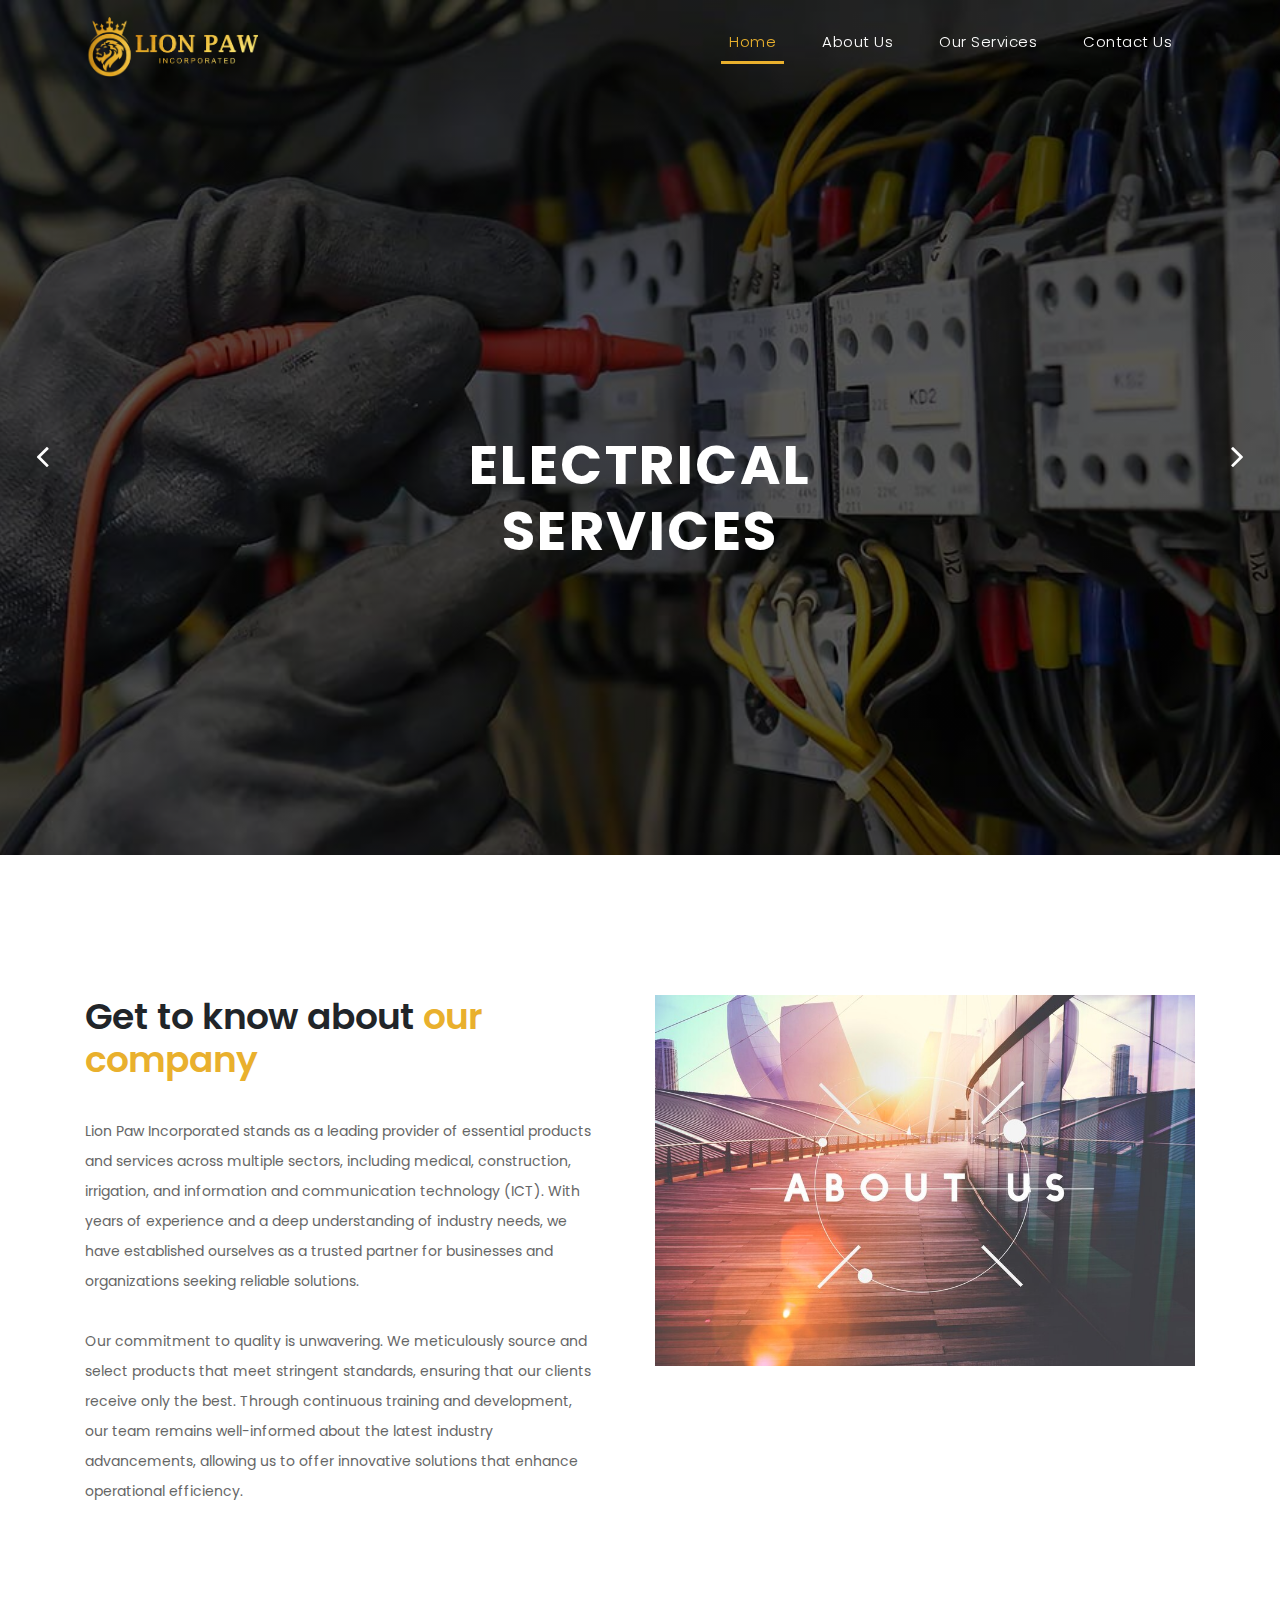
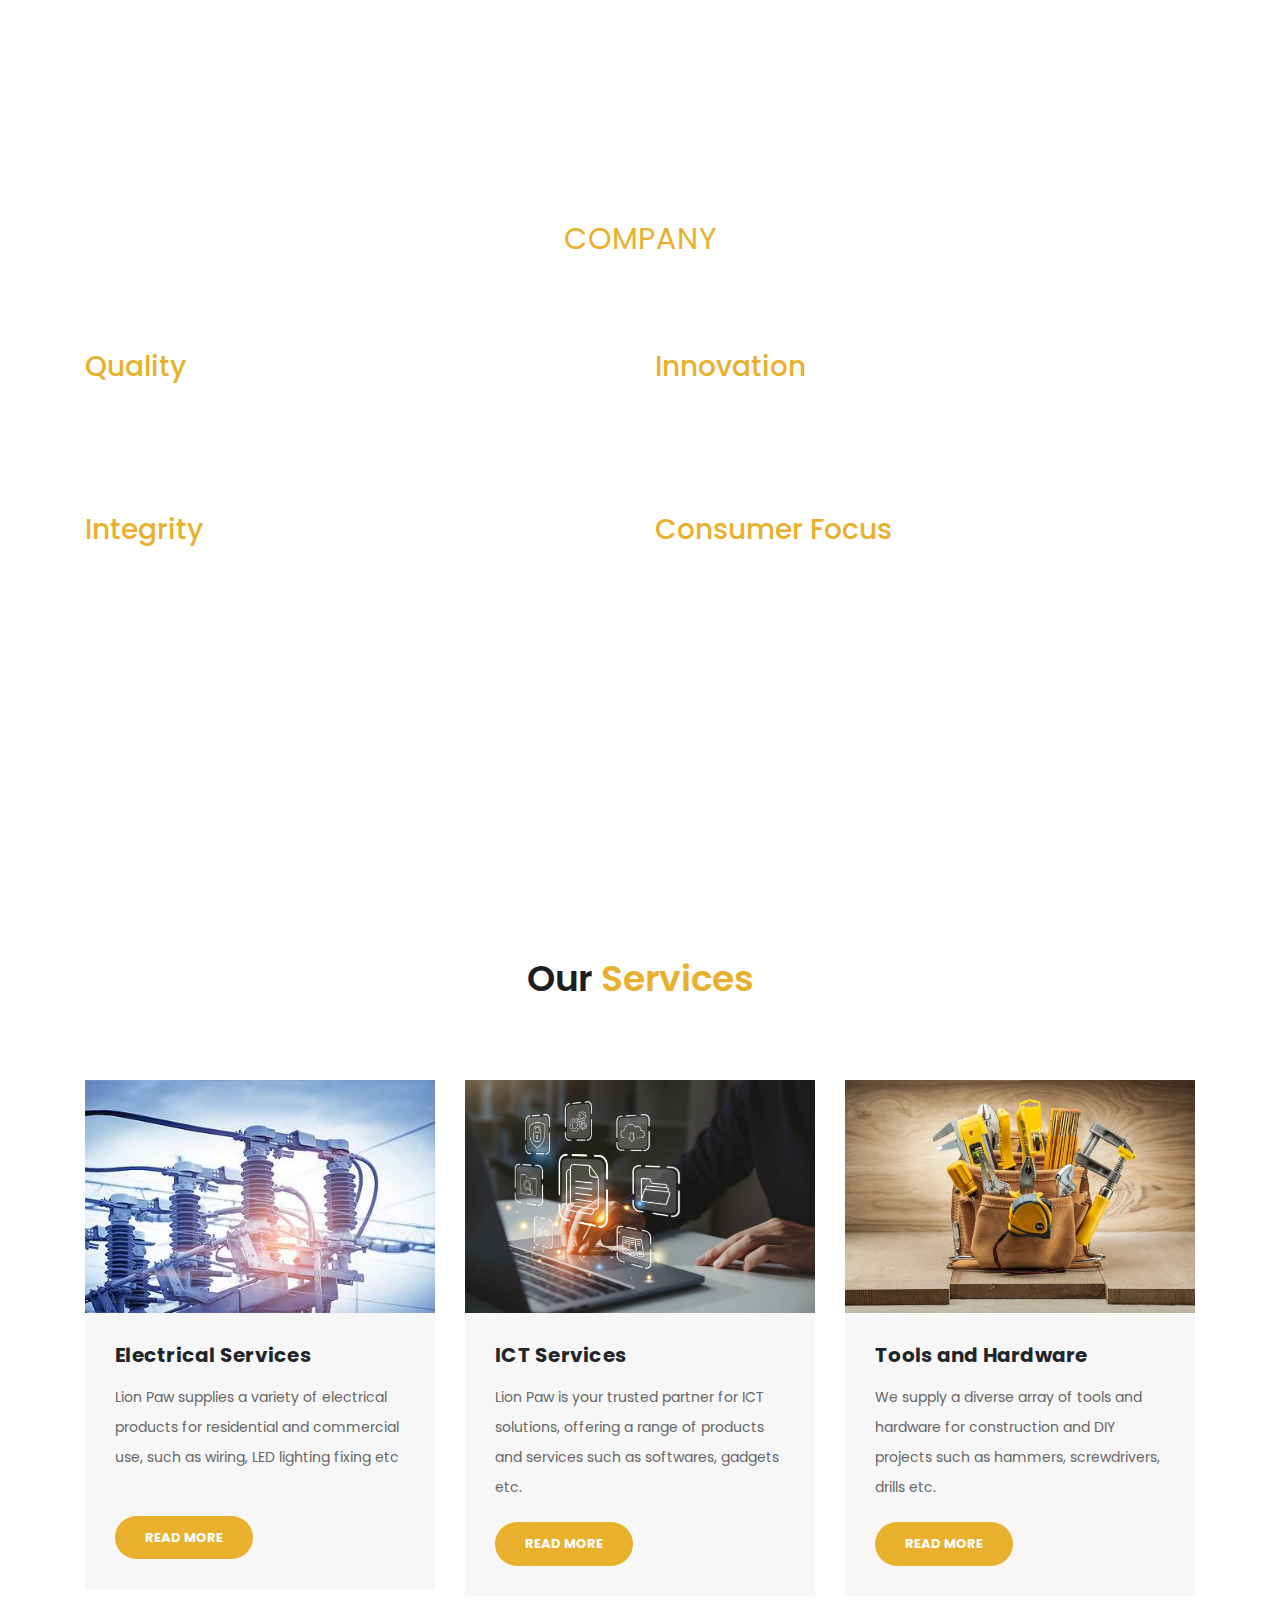
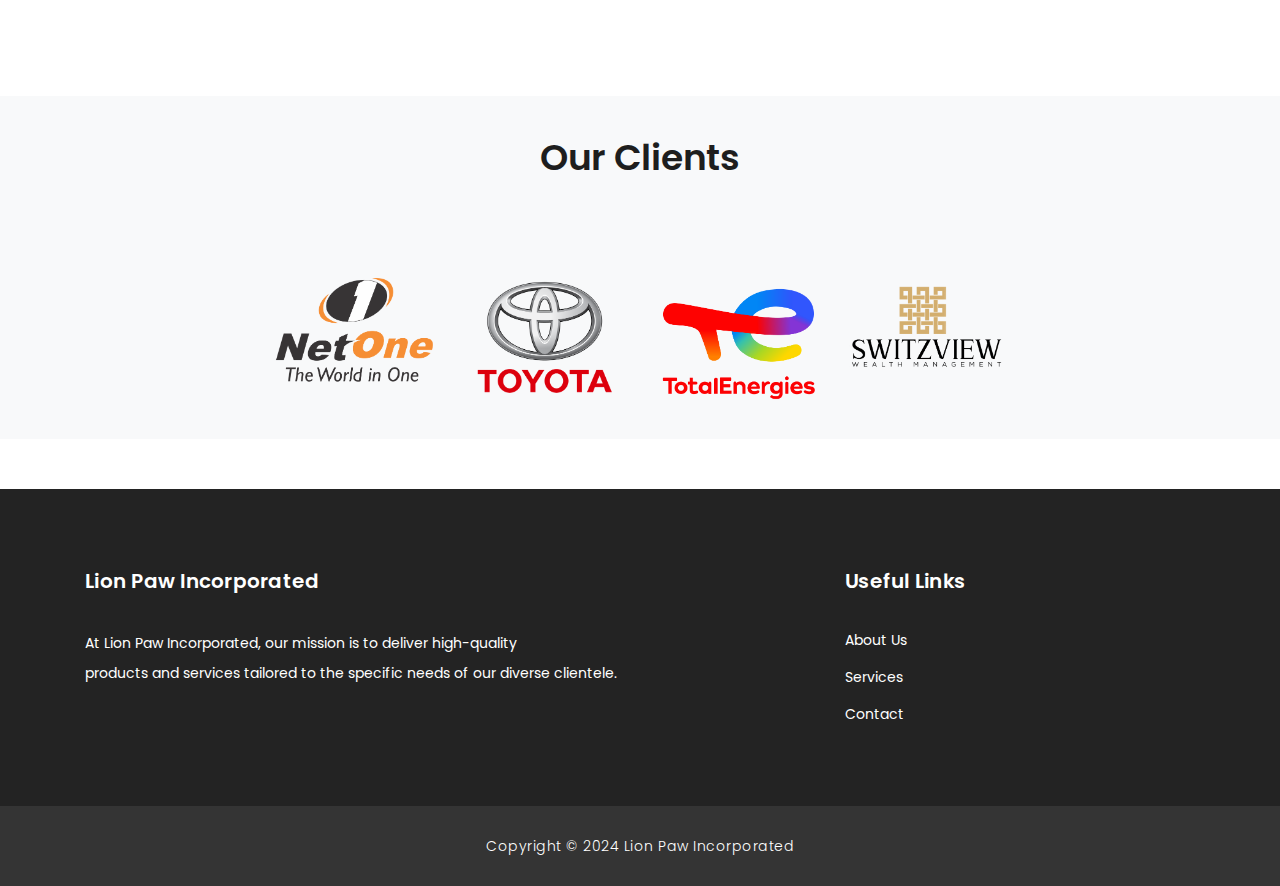
<file: index.html>
<!DOCTYPE html>
<html lang="en">
  <head>
    <meta charset="utf-8" />
    <meta
      name="viewport"
      content="width=device-width, initial-scale=1, shrink-to-fit=no"
    />
    <meta name="description" content="" />
    <meta name="author" content="TemplateMo" />
    <link
      href="https://fonts.googleapis.com/css?family=Poppins:100,200,300,400,500,600,700,800,900&display=swap"
      rel="stylesheet"
    />

    <title>Lion Paw Inc</title>
    

    <!-- Bootstrap core CSS -->
    <link href="vendor/bootstrap/css/bootstrap.min.css" rel="stylesheet" />

    <!-- Additional CSS Files -->
    <link rel="stylesheet" href="assets/css/fontawesome.css" />
    <link rel="stylesheet" href="assets/css/templatemo-finance-business.css" />
    <link rel="stylesheet" href="assets/css/owl.css" />
    <!--

Finance Business TemplateMo

https://templatemo.com/tm-545-finance-business

-->
  </head>

    <!-- ***** Preloader Start ***** -->
    <div id="preloader">
      <div class="jumper">
        <div></div>
        <div></div>
        <div></div>
      </div>
    </div>
    <!-- ***** Preloader End ***** -->

    <!-- Header -->
    <header class="">
      <nav class="navbar navbar-expand-lg">
        <div class="container">
          <a class="navbar-brand" href="index.html"
            ><img
              src="assets/images/lion logo.png"
              style="width: 100%; height: 60px"
          /></a>
          <button
            class="navbar-toggler"
            type="button"
            data-toggle="collapse"
            data-target="#navbarResponsive"
            aria-controls="navbarResponsive"
            aria-expanded="false"
            aria-label="Toggle navigation"
          >
            <span class="navbar-toggler-icon"></span>
          </button>
          <div class="collapse navbar-collapse" id="navbarResponsive">
            <ul class="navbar-nav ml-auto">
              <li class="nav-item active">
                <a class="nav-link" href="#top"
                  >Home
                  <span class="sr-only">(current)</span>
                </a>
              </li>
              <li class="nav-item">
                <a class="nav-link" href="about.html">About Us</a>
              </li>
              <li class="nav-item">
                <a class="nav-link" href="services.html">Our Services</a>
              </li>
              <li class="nav-item">
                <a class="nav-link" href="contact.html">Contact Us</a>
              </li>
              <!-- <li class="nav-item">
                <a class="nav-link" href="one-page.html">One Page</a>
              </li> -->
            </ul>
          </div>
        </div>
      </nav>
    </header>
    <!-- Header Ends -->

    <!-- Page Content -->
    <!-- Banner Starts Here -->
    <div class="main-banner header-text" id="top">
      <div class="Modern-Slider">
        <!-- Item -->
        <div class="item item-1">
          <div class="img-fill">
            <div class="text-content">
              <!-- <h6>we are ready to help you</h6> -->
              <h4>
                Electrical<br />
                Services
              </h4>
              <!-- <p style="text-align: center">
                This finance HTML template is 100% free of charge provided by
                TemplateMo for everyone. This is a multiple-page version with
                different HTML pages.
              </p> -->
            </div>
          </div>
        </div>
        <!-- // Item -->
        <!-- Item -->
        <div class="item item-2">
          <div class="img-fill">
            <div class="text-content">
              
              <h4>ICT<br />Services</h4>
              <!-- <p>
                You are allowed to use this template for your company websites.
                You are NOT allowed to re-distribute this template ZIP file on
                any template download website. Please contact TemplateMo for
                more detail.
              </p> -->
            </div>
          </div>
        </div>
        <!-- // Item -->
        <!-- Item -->
        <div class="item item-3">
          <div class="img-fill">
            <div class="text-content">
              
              <h4>Tools and Hardware<br />Services</h4>
              <!-- <p>
                You can download, edit and use this layout for your business
                website. Phasellus lacinia ac sapien vitae dapibus. Mauris ut
                dapibus velit cras interdum nisl ac urna tempor mollis.
              </p> -->
            </div>
          </div>
        </div>
        <!-- // Item -->
      </div>
    </div>
    <!-- Banner Ends Here -->

    <!-- Aout Us Start -->
    <div class="more-info about-info">
      <div class="container">
        <div class="row">
          <div class="col-md-12">
            <div class="more-info-content">
              <div class="row">
                <div class="col-md-6 align-self-center">
                  <div class="right-content">
                    <h2>Get to know about <em>our company</em></h2>
                    <p>
                      Lion Paw Incorporated stands as a leading provider of essential products and services
                      across multiple sectors, including medical, construction, irrigation, and information and
                      communication technology (ICT). With years of experience and a deep understanding of
                      industry needs, we have established ourselves as a trusted partner for businesses and
                      organizations seeking reliable solutions. <br /><br />Our commitment to quality is unwavering. We meticulously source and select products
                      that meet stringent standards, ensuring that our clients receive only the best. Through
                      continuous training and development, our team remains well-informed about the latest
                      industry advancements, allowing us to offer innovative solutions that enhance operational
                      efficiency.
                    </p>
                  </div>
                </div>
                <div class="col-md-6">
                  <div class="left-image">
                    <img src="assets/images/img/about-as-service-contact-information-concept_53876-138509.jpg" alt="" />
                  </div>
                </div>
              </div>
            </div>
          </div>
        </div>
      </div>
    </div>
    <!-- About Us Ends -->

    <!-- Core Values start -->
    <div class="fun-facts">
      <div class="container">
        <span style="text-align: center; font-size: 30px; color: #e9b02d"
          >COMPANY</span
        >
        <h2 style="text-align: center; color: #fff">Core Values</h2>
        <div class="row">
          <div class="col-md-6">
            <div class="left-content">
              <h3 style="color: #e9b02d">Quality</h3>
              <p>
                We prioritize the highest standards in product selection and
                service delivery, ensuring our clients receive reliable
                solutions that exceed expectations.
              </p>
              <h3 style="color: #e9b02d">Integrity</h3>
              <p>
                Integrity is our foundation. We uphold transparency and honesty
                in all dealings, fostering trust and respect among clients,
                partners, and employees.
              </p>
            </div>
          </div>
          <div class="col-md-6 align-self-center">
            <h3 style="color: #e9b02d">Innovation</h3>
            <p>
              We embrace technological advancements to provide cutting-edge
              solutions. Our culture of creativity keeps us ahead of industry
              trends, empowering clients with the tools they need to succeed.
            </p>
            <h3 style="color: #e9b02d">Consumer Focus</h3>
            <p>
              Our clients are central to our mission. We are dedicated to
              understanding and meeting their unique needs, building strong
              partnerships through active listening and open communication.
            </p>
          </div>
        </div>
      </div>
    </div>
    <!-- Core Values Ends -->
     
    <!--Services Start -->
    <div class="services">
      <div class="container">
        <div class="row">
          <div class="col-md-12">
            <div class="section-heading">
              <h2>Our <em>Services</em></h2>
              
            </div>
          </div>
          <div class="col-md-4">
            <div class="service-item">
              <img src="assets/images/img/layout01-img02.jpg" alt="" />
              <div class="down-content">
                <h4>Electrical Services</h4>
                <p>
                  Lion Paw supplies a variety of electrical
                  products for residential and commercial use, such as wiring, LED lighting fixing etc
                </p>
                <br/> 
                <a href="services.html" class="filled-button">Read More</a>
              </div>
            </div>
          </div>
          <div class="col-md-4">
            <div class="service-item">
              <img src="assets/images/img/istockphoto-1401460590-612x612.jpg" alt="" />
              <div class="down-content">
                <h4>ICT Services</h4>
                <p>
                  Lion Paw is your trusted partner for ICT
                  solutions, offering a range of products and
                  services such as softwares, gadgets etc.
                </p>
                <a href="services.html" class="filled-button">Read More</a>
              </div>
            </div>
          </div>
          <div class="col-md-4">
            <div class="service-item">
              <img src="assets/images/img/depositphotos_285714140-stock-photo-leather-tool-belt-with-construction.jpg" alt="" />
              <div class="down-content">
                <h4>Tools and Hardware</h4>
                <p>
                  We supply a diverse array of tools and
                  hardware for construction and DIY projects such as hammers, screwdrivers, drills etc.
                </p>
                <a href="services.html" class="filled-button">Read More</a>
              </div>
            </div>
          </div>
        </div>
      </div>
    </div>
    <!-- Services Ends -->

    <!-- Clients Start -->
     <div class="clients" style="background-color: #f8f9fa; padding: 20px; margin-top: 100px;">
     <div class="container text-center" style="margin-top: 20px;">
      <div class="section-heading">
        <h2>Our Clients</h2>
      </div>
        
        <div class="row justify-content-center" style="margin-top: px;">
            <div class="col-6 col-md-2 logo-item" onmouseover="this.classList.add('rotate')" onmouseout="this.classList.remove('rotate')">
                <img src="assets/images/clints/logo-1.png" alt="Client 1 Logo" class="img-fluid">
            </div>
            <div class="col-6 col-md-2 logo-item" onmouseover="this.classList.add('rotate')" onmouseout="this.classList.remove('rotate')">
                <img src="assets/images/clints/pngwing.com - 2024-11-26T152320.365.png" alt="Client 2 Logo" class="img-fluid">
            </div>
            <div class="col-6 col-md-2 logo-item" onmouseover="this.classList.add('rotate')" onmouseout="this.classList.remove('rotate')">
                <img src="assets/images/clints/pngwing.com - 2024-12-02T090343.071.png" alt="Client 3 Logo" class="img-fluid">
            </div>
            <div class="col-6 col-md-2 logo-item" onmouseover="this.classList.add('rotate')" onmouseout="this.classList.remove('rotate')">
                <img src="assets/images/clints/SwitzView-Land-White-1.png" alt="Client 4 Logo" class="img-fluid">
            </div>
            <!-- <div class="col-6 col-md-2 logo-item" onmouseover="this.classList.add('rotate')" onmouseout="this.classList.remove('rotate')">
                <img src="https://via.placeholder.com/150?text=Client+5" alt="Client 5 Logo" class="img-fluid">
            </div>
            <div class="col-6 col-md-2 logo-item" onmouseover="this.classList.add('rotate')" onmouseout="this.classList.remove('rotate')">
                <img src="https://via.placeholder.com/150?text=Client+6" alt="Client 6 Logo" class="img-fluid">
            </div> -->
        </div>
    </div>
    </div>
    <!-- Clients Ends -->


    
    <!-- Footer Starts Here -->
    <footer style="margin-top: 50px;">
      <div class="container">
        <div class="row">
          <div class="col-md-8 footer-item">
            <h4>Lion Paw Incorporated</h4>
            <p>
             At Lion Paw Incorporated, our mission is to deliver high-quality <br/>products and services
             tailored to the specific needs of our diverse clientele. 
            </p>
            <!-- <ul class="social-icons">
              <li>
                <a
                  rel="nofollow"
                  href="https://fb.com/templatemo"
                  target="_blank"
                  ><i class="fa fa-facebook"></i
                ></a>
              </li>
              <li>
                <a href="#"><i class="fa fa-twitter"></i></a>
              </li>
              <li>
                <a href="#"><i class="fa fa-linkedin"></i></a>
              </li>
              <li>
                <a href="#"><i class="fa fa-behance"></i></a>
              </li>
            </ul> -->
          </div>
          <div class="col-md-3 footer-item">
            <h4>Useful Links</h4>
            <ul class="menu-list">
              <li><a href="about.html">About Us</a></li>
              <li><a href="services.html">Services</a></li>
              <li><a href="#">Contact</a></li>
            </ul>
          </div>
        </div>
      </div>
    </footer>

    <div class="sub-footer">
      <div class="container">
        <div class="row">
          <div class="col-md-12">
            <p>
              Copyright &copy; 2024 Lion Paw Incorporated
            </p>
          </div>
        </div>
      </div>
    </div>
<!-- Footer End -->

    <!-- Bootstrap core JavaScript -->
    <script src="vendor/jquery/jquery.min.js"></script>
    <script src="vendor/bootstrap/js/bootstrap.bundle.min.js"></script>

    <!-- Additional Scripts -->
    <script src="assets/js/custom.js"></script>
    <script src="assets/js/owl.js"></script>
    <script src="assets/js/slick.js"></script>
    <script src="assets/js/accordions.js"></script>

    <!-- Clients Script -->
      <script src="https://code.jquery.com/jquery-3.5.1.slim.min.js"></script>
    <script src="https://cdn.jsdelivr.net/npm/@popperjs/core@2.0.7/dist/umd/popper.min.js"></script>
    <script src="https://stackpath.bootstrapcdn.com/bootstrap/4.5.2/js/bootstrap.min.js"></script>

    <script language="text/Javascript">
      cleared[0] = cleared[1] = cleared[2] = 0; //set a cleared flag for each field
      function clearField(t) {
        //declaring the array outside of the
        if (!cleared[t.id]) {
          // function makes it static and global
          cleared[t.id] = 1; // you could use true and false, but that's more typing
          t.value = ""; // with more chance of typos
          t.style.color = "#fff";
        }
      }
    </script>
  </body>
</html>
</file>
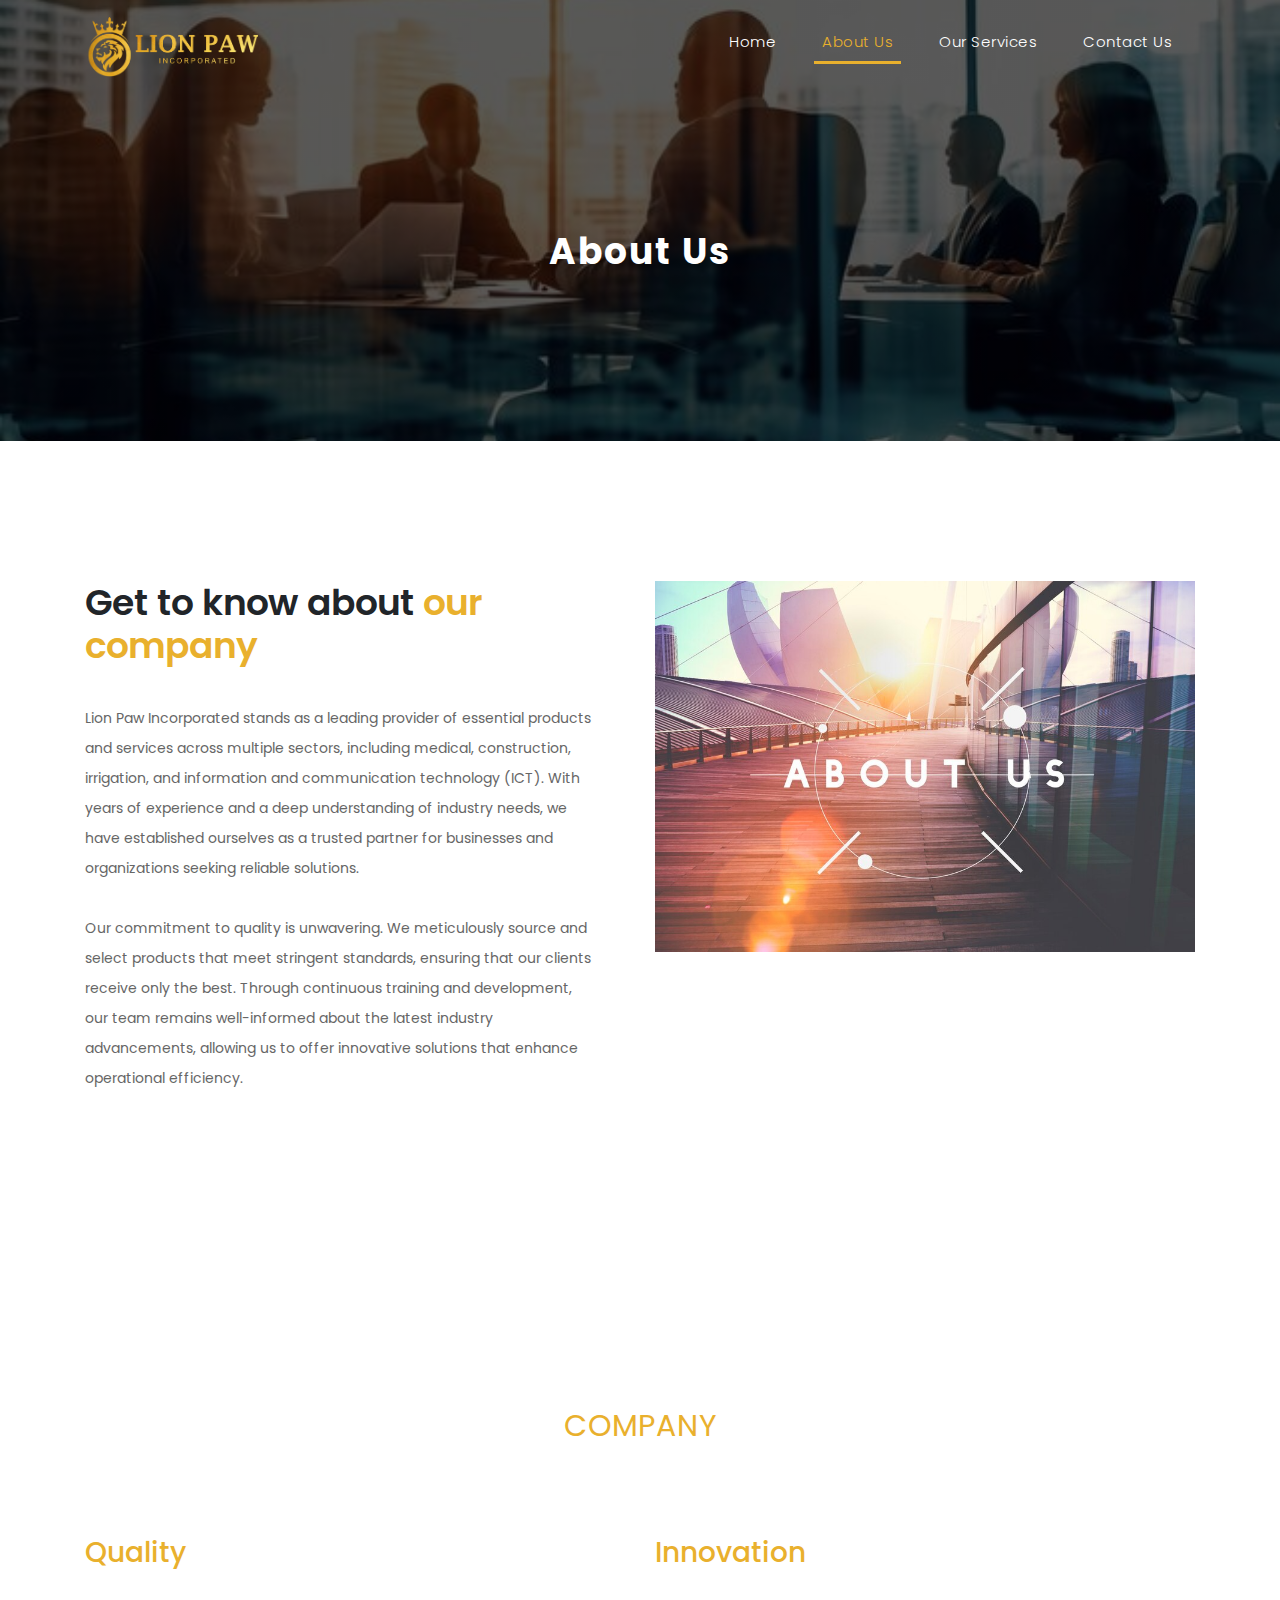
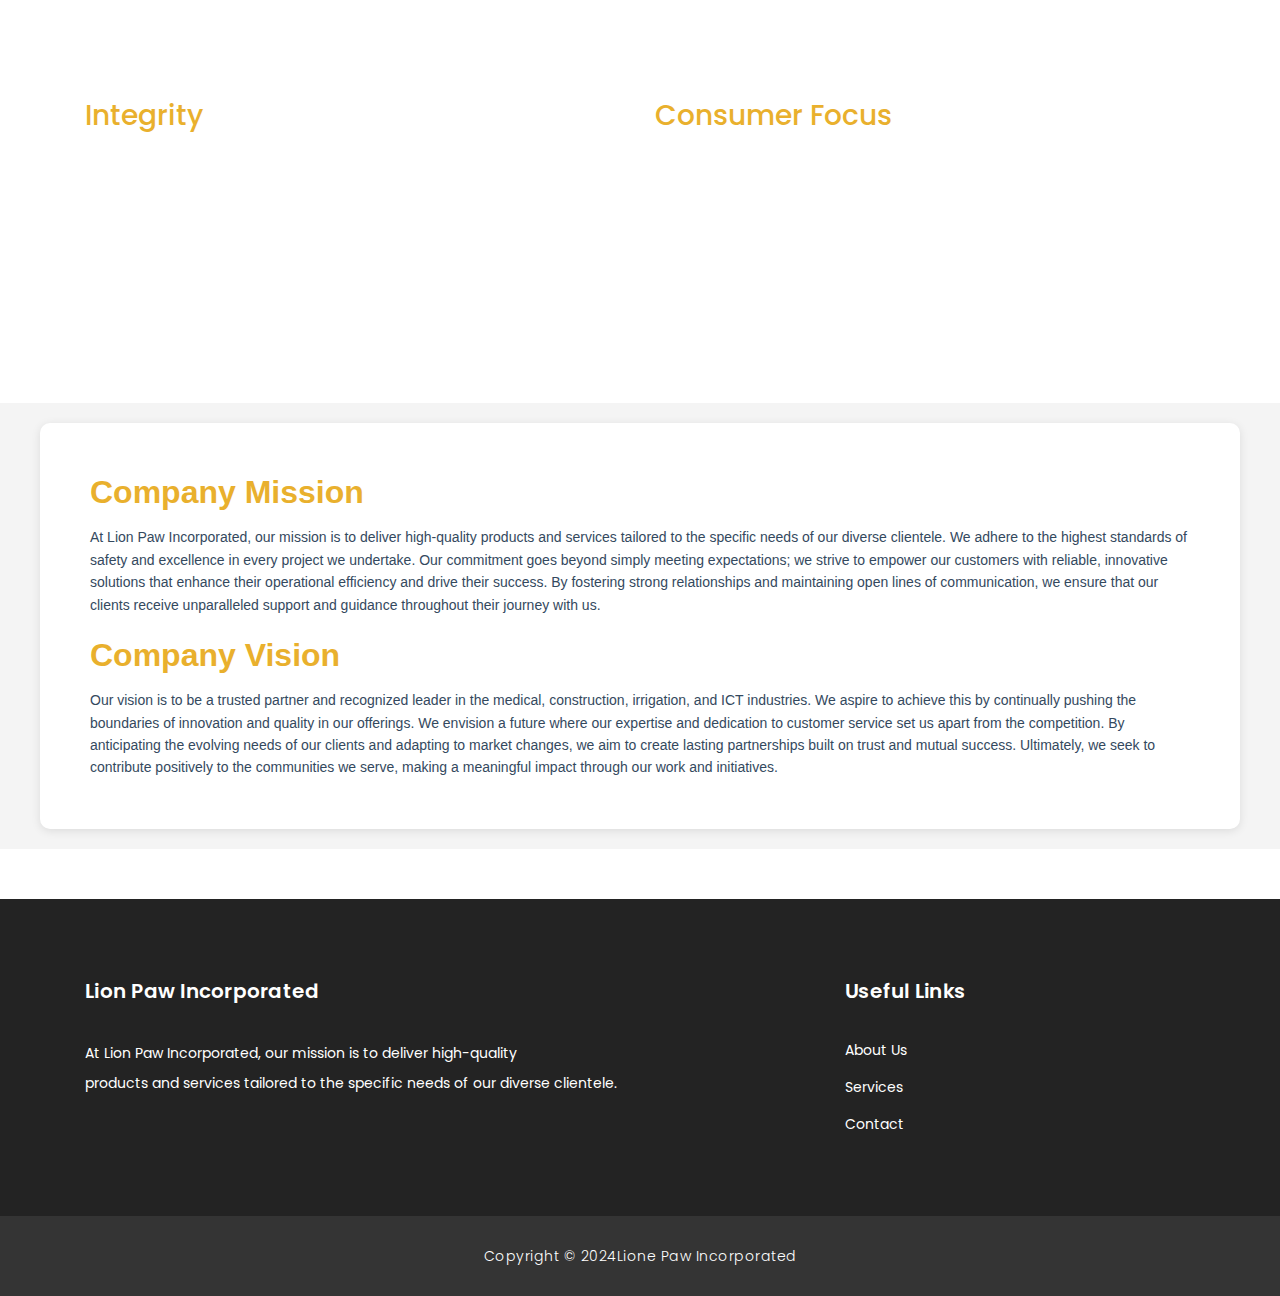
<file: about.html>
<!DOCTYPE html>
<html lang="en">
  <head>
    <meta charset="utf-8" />
    <meta
      name="viewport"
      content="width=device-width, initial-scale=1, shrink-to-fit=no"
    />
    <meta name="description" content="" />
    <meta name="author" content="TemplateMo" />
    <link
      href="https://fonts.googleapis.com/css?family=Poppins:100,200,300,400,500,600,700,800,900&display=swap"
      rel="stylesheet"
    />

    <title>Lion Paw Inc</title>

    <!-- Bootstrap core CSS -->
    <link href="vendor/bootstrap/css/bootstrap.min.css" rel="stylesheet" />

    <!-- Additional CSS Files -->
    <link rel="stylesheet" href="assets/css/fontawesome.css" />
    <link rel="stylesheet" href="assets/css/templatemo-finance-business.css" />
    <link rel="stylesheet" href="assets/css/owl.css" />
    <!--

Finance Business TemplateMo

https://templatemo.com/tm-545-finance-business

-->
  </head>

  <body>
    <!-- ***** Preloader Start ***** -->
    <div id="preloader">
      <div class="jumper">
        <div></div>
        <div></div>
        <div></div>
      </div>
    </div>
    <!-- ***** Preloader End ***** -->

    <!-- Header -->
    <header class="">
      <nav class="navbar navbar-expand-lg">
        <div class="container">
          <a class="navbar-brand" href="index.html"
            ><img
              src="assets/images/lion logo.png"
              style="width: 100%; height: 60px"
          /></a>
          <button
            class="navbar-toggler"
            type="button"
            data-toggle="collapse"
            data-target="#navbarResponsive"
            aria-controls="navbarResponsive"
            aria-expanded="false"
            aria-label="Toggle navigation"
          >
            <span class="navbar-toggler-icon"></span>
          </button>
          <div class="collapse navbar-collapse" id="navbarResponsive">
            <ul class="navbar-nav ml-auto">
              <li class="nav-item">
                <a class="nav-link" href="index.html"
                  >Home
                  <span class="sr-only">(current)</span>
                </a>
              </li>
              <li class="nav-item active">
                <a class="nav-link" href="about.html" class="active"
                  >About Us</a
                >
              </li>
              <li class="nav-item">
                <a class="nav-link" href="services.html">Our Services</a>
              </li>
              <li class="nav-item">
                <a class="nav-link" href="contact.html">Contact Us</a>
              </li>
              <!-- <li class="nav-item">
                <a class="nav-link" href="one-page.html">One Page</a>
              </li> -->
            </ul>
          </div>
        </div>
      </nav>
    </header>
    <!-- Header Ends -->

    <!-- Page Content -->
    <div class="page-heading header-text">
      <div class="container">
        <div class="row">
          <div class="col-md-12">
            <h1>About Us</h1>
            <!-- <span>We have over 20 years of experience</span> -->
          </div>
        </div>
      </div>
    </div>

    <!-- Aout Us Start -->
    <div class="more-info about-info">
      <div class="container">
        <div class="row">
          <div class="col-md-12">
            <div class="more-info-content">
              <div class="row">
                <div class="col-md-6 align-self-center">
                  <div class="right-content">
                    <h2>Get to know about <em>our company</em></h2>
                    <p>
                      Lion Paw Incorporated stands as a leading provider of
                      essential products and services across multiple sectors,
                      including medical, construction, irrigation, and
                      information and communication technology (ICT). With years
                      of experience and a deep understanding of industry needs,
                      we have established ourselves as a trusted partner for
                      businesses and organizations seeking reliable solutions.
                      <br /><br />Our commitment to quality is unwavering. We
                      meticulously source and select products that meet
                      stringent standards, ensuring that our clients receive
                      only the best. Through continuous training and
                      development, our team remains well-informed about the
                      latest industry advancements, allowing us to offer
                      innovative solutions that enhance operational efficiency.
                    </p>
                  </div>
                </div>
                <div class="col-md-6">
                  <div class="left-image">
                    <img
                      src="assets/images/img/about-as-service-contact-information-concept_53876-138509.jpg"
                      alt=""
                    />
                  </div>
                </div>
              </div>
            </div>
          </div>
        </div>
      </div>
    </div>
    <!-- About Us Ends -->

    <!-- Core Values start -->
    <div class="fun-facts">
      <div class="container">
        <span style="text-align: center; font-size: 30px; color: #e9b02d"
          >COMPANY</span
        >
        <h2 style="text-align: center; color: #fff">Core Values</h2>
        <div class="row">
          <div class="col-md-6">
            <div class="left-content">
              <h3 style="color: #e9b02d">Quality</h3>
              <p>
                We prioritize the highest standards in product selection and
                service delivery, ensuring our clients receive reliable
                solutions that exceed expectations.
              </p>
              <h3 style="color: #e9b02d">Integrity</h3>
              <p>
                Integrity is our foundation. We uphold transparency and honesty
                in all dealings, fostering trust and respect among clients,
                partners, and employees.
              </p>
            </div>
          </div>
          <div class="col-md-6 align-self-center">
            <h3 style="color: #e9b02d">Innovation</h3>
            <p>
              We embrace technological advancements to provide cutting-edge
              solutions. Our culture of creativity keeps us ahead of industry
              trends, empowering clients with the tools they need to succeed.
            </p>
            <h3 style="color: #e9b02d">Consumer Focus</h3>
            <p>
              Our clients are central to our mission. We are dedicated to
              understanding and meeting their unique needs, building strong
              partnerships through active listening and open communication.
            </p>
          </div>
        </div>
      </div>
    </div>
    <!-- Core Values Ends -->

    <!-- Mission/Vision Starts -->
    <div
      style="
        font-family: Arial, sans-serif;
        margin: 0;
        padding: 20px;
        background-color: #f4f4f4;
      "
    >
      <div
        style="
          background-color: #fff;
          border-radius: 10px;
          box-shadow: 0 2px 10px rgba(0, 0, 0, 0.1);
          padding: 50px;
          max-width: 1200px;
          margin: auto;
          transition: all 0.3s ease;
        "
      >
        <h2 style="color: #e9b02d; margin-bottom: 15px; font-weight: 700">
          Company Mission
        </h2>
        <p style="color: #34495e; line-height: 1.6">
          At Lion Paw Incorporated, our mission is to deliver high-quality
          products and services tailored to the specific needs of our diverse
          clientele. We adhere to the highest standards of safety and excellence
          in every project we undertake. Our commitment goes beyond simply
          meeting expectations; we strive to empower our customers with
          reliable, innovative solutions that enhance their operational
          efficiency and drive their success. By fostering strong relationships
          and maintaining open lines of communication, we ensure that our
          clients receive unparalleled support and guidance throughout their
          journey with us.
        </p>
        <h2
          style="
            color: #e9b02d;
            margin-bottom: 15px;
            margin-top: 20px;
            font-weight: 700;
          "
        >
          Company Vision
        </h2>
        <p style="color: #34495e; line-height: 1.6">
          Our vision is to be a trusted partner and recognized leader in the
          medical, construction, irrigation, and ICT industries. We aspire to
          achieve this by continually pushing the boundaries of innovation and
          quality in our offerings. We envision a future where our expertise and
          dedication to customer service set us apart from the competition. By
          anticipating the evolving needs of our clients and adapting to market
          changes, we aim to create lasting partnerships built on trust and
          mutual success. Ultimately, we seek to contribute positively to the
          communities we serve, making a meaningful impact through our work and
          initiatives.
        </p>
      </div>
    </div>

    <!-- Mission/Vision Ends -->

    <!-- Footer Starts Here -->
    <footer style="margin-top: 50px">
      <div class="container">
        <div class="row">
          <div class="col-md-8 footer-item">
            <h4>Lion Paw Incorporated</h4>
            <p>
              At Lion Paw Incorporated, our mission is to deliver high-quality
              <br />products and services tailored to the specific needs of our
              diverse clientele.
            </p>
            <!-- <ul class="social-icons">
              <li>
                <a
                  rel="nofollow"
                  href="https://fb.com/templatemo"
                  target="_blank"
                  ><i class="fa fa-facebook"></i
                ></a>
              </li>
              <li>
                <a href="#"><i class="fa fa-twitter"></i></a>
              </li>
              <li>
                <a href="#"><i class="fa fa-linkedin"></i></a>
              </li>
              <li>
                <a href="#"><i class="fa fa-behance"></i></a>
              </li>
            </ul> -->
          </div>
          <div class="col-md-3 footer-item">
            <h4>Useful Links</h4>
            <ul class="menu-list">
              <li><a href="about.html">About Us</a></li>
              <li><a href="services.html">Services</a></li>
              <li><a href="#">Contact</a></li>
            </ul>
          </div>
        </div>
      </div>
    </footer>

    <div class="sub-footer">
      <div class="container">
        <div class="row">
          <div class="col-md-12">
            <p>Copyright &copy; 2024Lione Paw Incorporated</p>
          </div>
        </div>
      </div>
    </div>
    <!-- Footer End -->
    <!-- Bootstrap core JavaScript -->
    <script src="vendor/jquery/jquery.min.js"></script>
    <script src="vendor/bootstrap/js/bootstrap.bundle.min.js"></script>

    <!-- Additional Scripts -->
    <script src="assets/js/custom.js"></script>
    <script src="assets/js/owl.js"></script>
    <script src="assets/js/slick.js"></script>
    <script src="assets/js/accordions.js"></script>

    <script language="text/Javascript">
      cleared[0] = cleared[1] = cleared[2] = 0; //set a cleared flag for each field
      function clearField(t) {
        //declaring the array outside of the
        if (!cleared[t.id]) {
          // function makes it static and global
          cleared[t.id] = 1; // you could use true and false, but that's more typing
          t.value = ""; // with more chance of typos
          t.style.color = "#fff";
        }
      }
    </script>
  </body>
</html>
</file>
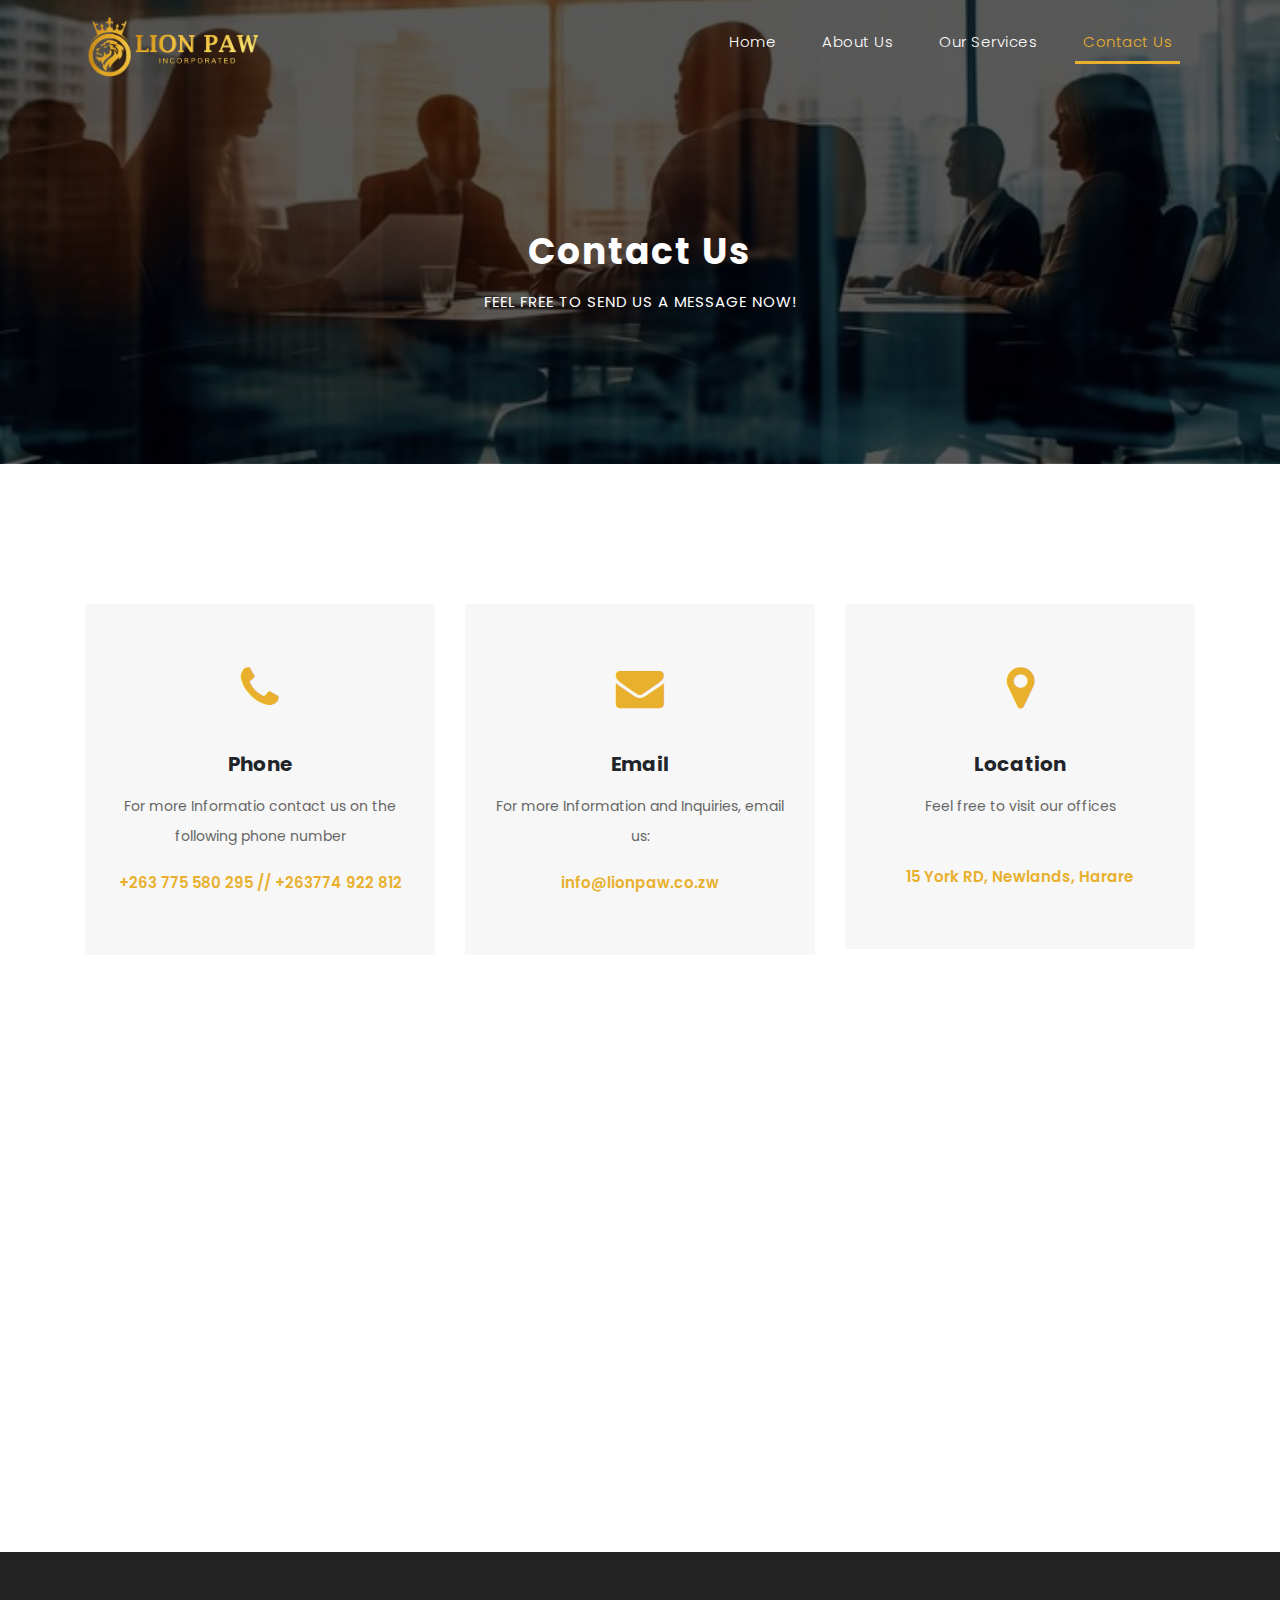
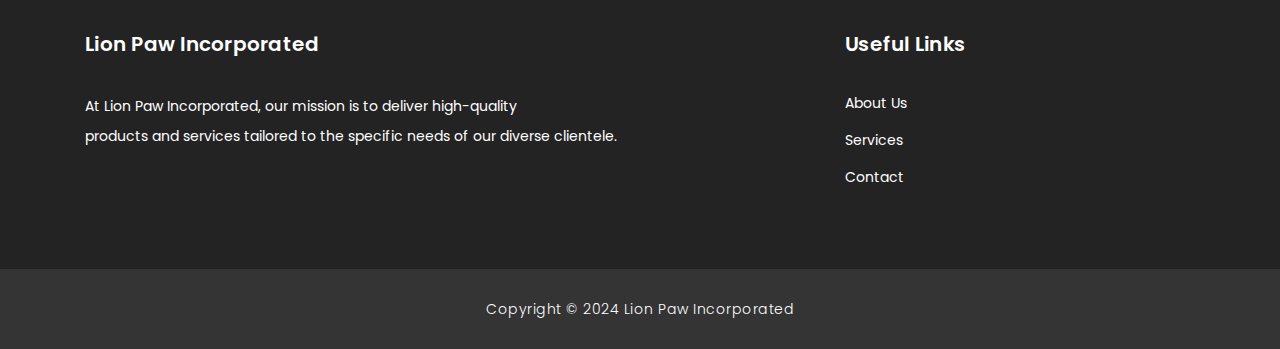
<file: contact.html>
<!DOCTYPE html>
<html lang="en">
  <head>
    <meta charset="utf-8" />
    <meta
      name="viewport"
      content="width=device-width, initial-scale=1, shrink-to-fit=no"
    />
    <meta name="description" content="" />
    <meta name="author" content="TemplateMo" />
    <link
      href="https://fonts.googleapis.com/css?family=Poppins:100,200,300,400,500,600,700,800,900&display=swap"
      rel="stylesheet"
    />

    <title>Lion Paw Inc</title>

    <!-- Bootstrap core CSS -->
    <link href="vendor/bootstrap/css/bootstrap.min.css" rel="stylesheet" />

    <!-- Additional CSS Files -->
    <link rel="stylesheet" href="assets/css/fontawesome.css" />
    <link rel="stylesheet" href="assets/css/templatemo-finance-business.css" />
    <link rel="stylesheet" href="assets/css/owl.css" />
    <!--

Finance Business TemplateMo

https://templatemo.com/tm-545-finance-business

-->
  </head>

  <body>
    <!-- ***** Preloader Start ***** -->
    <div id="preloader">
      <div class="jumper">
        <div></div>
        <div></div>
        <div></div>
      </div>
    </div>
    <!-- ***** Preloader End ***** -->

    <!-- Header -->
    <header class="">
      <nav class="navbar navbar-expand-lg">
        <div class="container">
          <a class="navbar-brand" href="index.html"
            ><img
              src="assets/images/lion logo.png"
              style="width: 100%; height: 60px"
          /></a>
          <button
            class="navbar-toggler"
            type="button"
            data-toggle="collapse"
            data-target="#navbarResponsive"
            aria-controls="navbarResponsive"
            aria-expanded="false"
            aria-label="Toggle navigation"
          >
            <span class="navbar-toggler-icon"></span>
          </button>
          <div class="collapse navbar-collapse" id="navbarResponsive">
            <ul class="navbar-nav ml-auto">
              <li class="nav-item">
                <a class="nav-link" href="index.html"
                  >Home
                  <span class="sr-only">(current)</span>
                </a>
              </li>
              <li class="nav-item">
                <a class="nav-link" href="about.html" class="active"
                  >About Us</a
                >
              </li>
              <li class="nav-item">
                <a class="nav-link" href="services.html">Our Services</a>
              </li>
              <li class="nav-item active">
                <a class="nav-link" href="contact.html">Contact Us</a>
              </li>
              <!-- <li class="nav-item">
                <a class="nav-link" href="one-page.html">One Page</a>
              </li> -->
            </ul>
          </div>
        </div>
      </nav>
    </header>
    <!-- Header Ends -->

    <!-- Page Content -->
    <div class="page-heading header-text">
      <div class="container">
        <div class="row">
          <div class="col-md-12">
            <h1>Contact Us</h1>
            <span>feel free to send us a message now!</span>
          </div>
        </div>
      </div>
    </div>

    <div class="contact-information">
      <div class="container">
        <div class="row">
          <div class="col-md-4">
            <div class="contact-item">
              <i class="fa fa-phone"></i>
              <h4>Phone</h4>
              <p>
                For more Informatio contact us on the following phone number
              </p>
              <a href="#">+263 775 580 295 // +263774 922 812</a>
            </div>
          </div>
          <div class="col-md-4">
            <div class="contact-item">
              <i class="fa fa-envelope"></i>
              <h4>Email</h4>
              <p>For more Information and Inquiries, email us:</p>
              <a href="#">info@lionpaw.co.zw</a>
            </div>
          </div>
          <div class="col-md-4">
            <div class="contact-item">
              <i class="fa fa-map-marker"></i>
              <h4>Location</h4>
              <p>Feel free to visit our offices</p>
              <br />
              <a href="#">15 York RD, Newlands, Harare</a>
            </div>
          </div>
        </div>
      </div>
    </div>

    <div id="map" style="margin-top: 40px">
      <iframe
        src="https://www.google.com/maps/embed?pb=!1m18!1m12!1m3!1d3798.577271452467!2d31.075817774026355!3d-17.8115536758499!2m3!1f0!2f0!3f0!3m2!1i1024!2i768!4f13.1!3m3!1m2!1s0x1931a52ca466d875%3A0x420934161d364671!2s15%20York%20Avenue%2C%20Harare!5e0!3m2!1sen!2szw!4v1728991060886!5m2!1sen!2szw"
        width="100%"
        height="500px"
        frameborder="0"
        style="border: 0"
        allowfullscreen
      ></iframe>
    </div>

    <!-- <div class="partners contact-partners">
      <div class="container">
        <div class="row">
          <div class="col-md-12">
            <div class="owl-partners owl-carousel">
              <div class="partner-item">
                <img src="assets/images/client-01.png" alt="" />
              </div>
            </div>
          </div>
        </div>
      </div>
    </div> -->

    <!-- Footer Starts Here -->
    <footer style="margin-top: 50px">
      <div class="container">
        <div class="row">
          <div class="col-md-8 footer-item">
            <h4>Lion Paw Incorporated</h4>
            <p>
              At Lion Paw Incorporated, our mission is to deliver high-quality
              <br />products and services tailored to the specific needs of our
              diverse clientele.
            </p>
            <!-- <ul class="social-icons">
              <li>
                <a
                  rel="nofollow"
                  href="https://fb.com/templatemo"
                  target="_blank"
                  ><i class="fa fa-facebook"></i
                ></a>
              </li>
              <li>
                <a href="#"><i class="fa fa-twitter"></i></a>
              </li>
              <li>
                <a href="#"><i class="fa fa-linkedin"></i></a>
              </li>
              <li>
                <a href="#"><i class="fa fa-behance"></i></a>
              </li>
            </ul> -->
          </div>
          <div class="col-md-3 footer-item">
            <h4>Useful Links</h4>
            <ul class="menu-list">
              <li><a href="about.html">About Us</a></li>
              <li><a href="services.html">Services</a></li>
              <li><a href="#">Contact</a></li>
            </ul>
          </div>
        </div>
      </div>
    </footer>

    <div class="sub-footer">
      <div class="container">
        <div class="row">
          <div class="col-md-12">
            <p>Copyright &copy; 2024 Lion Paw Incorporated</p>
          </div>
        </div>
      </div>
    </div>
    <!-- Footer End -->

    <!-- Bootstrap core JavaScript -->
    <script src="vendor/jquery/jquery.min.js"></script>
    <script src="vendor/bootstrap/js/bootstrap.bundle.min.js"></script>

    <!-- Additional Scripts -->
    <script src="assets/js/custom.js"></script>
    <script src="assets/js/owl.js"></script>
    <script src="assets/js/slick.js"></script>
    <script src="assets/js/accordions.js"></script>

    <script language="text/Javascript">
      cleared[0] = cleared[1] = cleared[2] = 0; //set a cleared flag for each field
      function clearField(t) {
        //declaring the array outside of the
        if (!cleared[t.id]) {
          // function makes it static and global
          cleared[t.id] = 1; // you could use true and false, but that's more typing
          t.value = ""; // with more chance of typos
          t.style.color = "#fff";
        }
      }
    </script>
  </body>
</html>
</file>
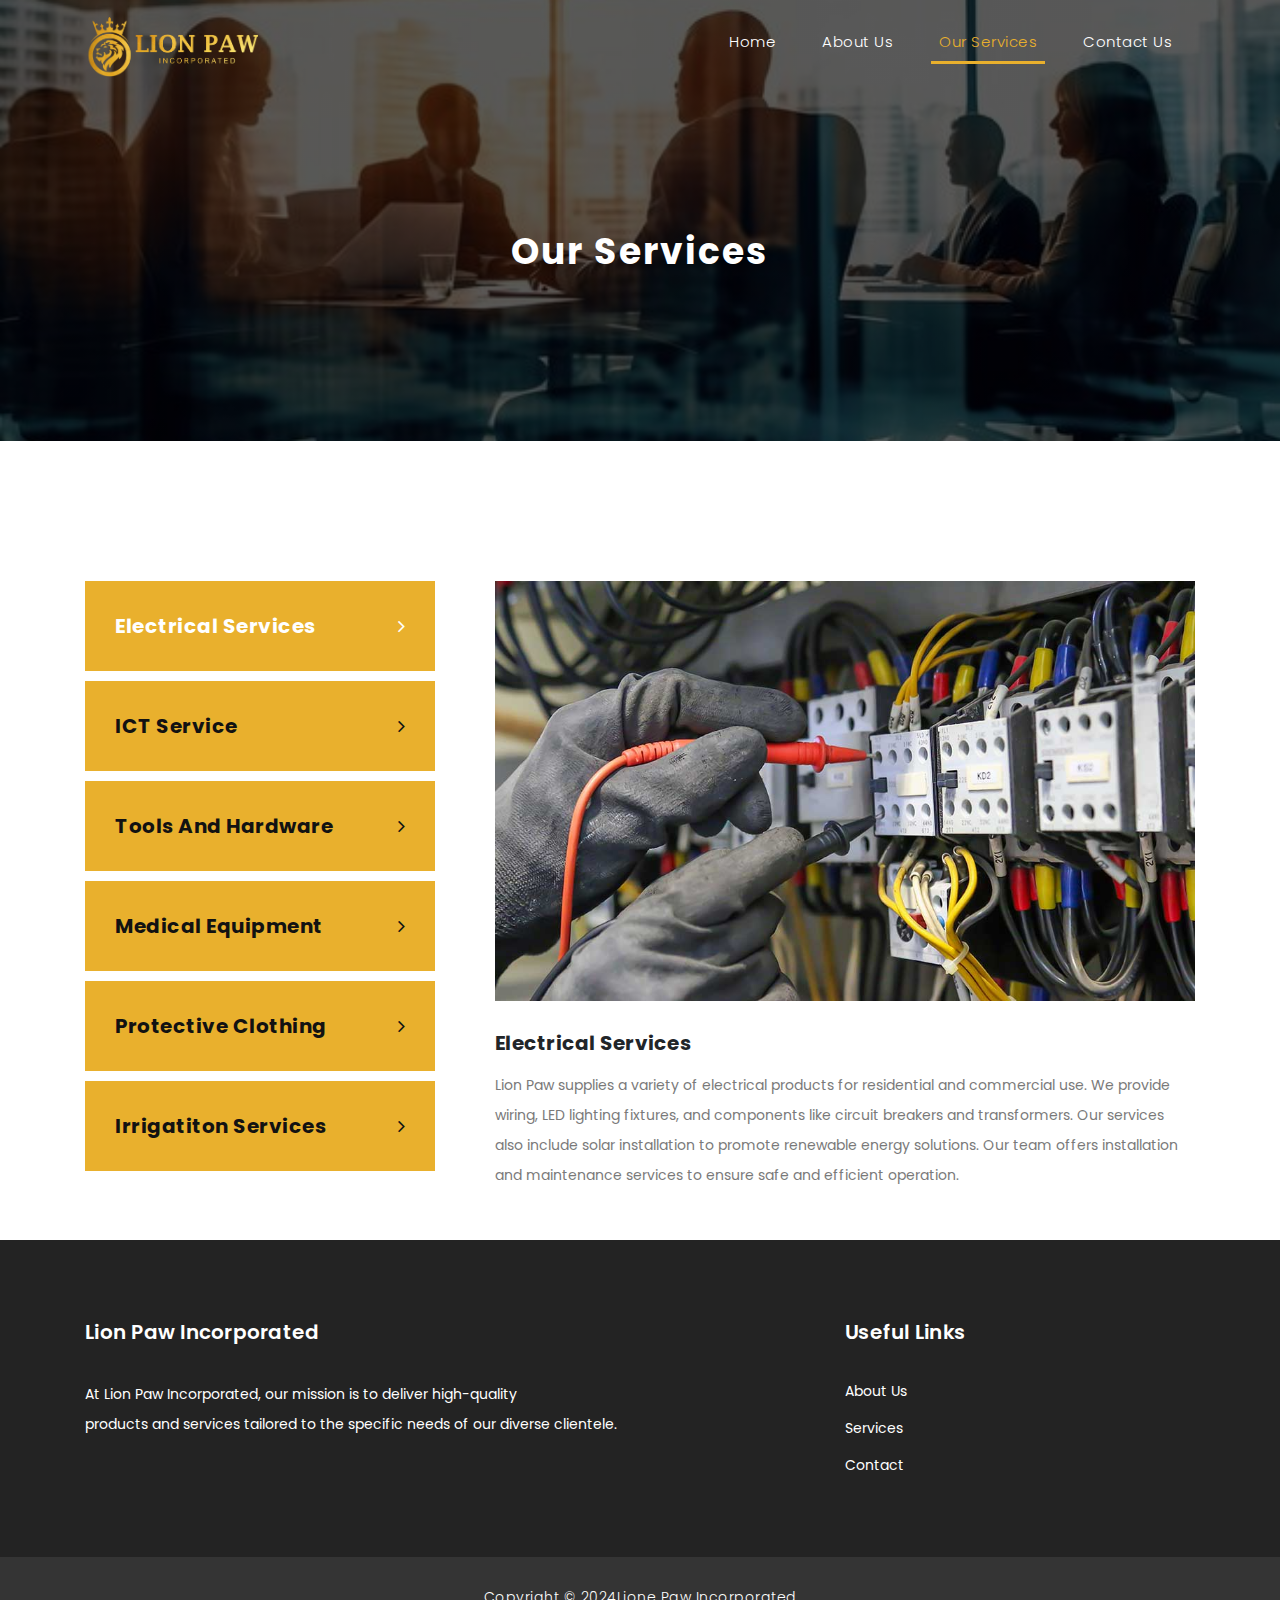
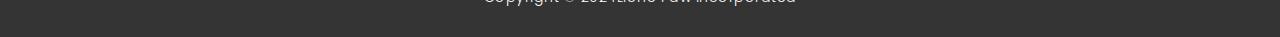
<file: services.html>
<!DOCTYPE html>
<html lang="en">
  <head>
    <meta charset="utf-8" />
    <meta
      name="viewport"
      content="width=device-width, initial-scale=1, shrink-to-fit=no"
    />
    <meta name="description" content="" />
    <meta name="author" content="TemplateMo" />
    <link
      href="https://fonts.googleapis.com/css?family=Poppins:100,200,300,400,500,600,700,800,900&display=swap"
      rel="stylesheet"
    />

    <title>Lion Paw Inc</title>

    <!-- Bootstrap core CSS -->
    <link href="vendor/bootstrap/css/bootstrap.min.css" rel="stylesheet" />

    <!-- Additional CSS Files -->
    <link rel="stylesheet" href="assets/css/fontawesome.css" />
    <link rel="stylesheet" href="assets/css/templatemo-finance-business.css" />
    <link rel="stylesheet" href="assets/css/owl.css" />
    <!--

Finance Business TemplateMo

https://templatemo.com/tm-545-finance-business

-->
  </head>

  <body>
    <!-- ***** Preloader Start ***** -->
    <div id="preloader">
      <div class="jumper">
        <div></div>
        <div></div>
        <div></div>
      </div>
    </div>
    <!-- ***** Preloader End ***** -->

    <!-- Header -->
    <header class="">
      <nav class="navbar navbar-expand-lg">
        <div class="container">
          <a class="navbar-brand" href="index.html"
            ><img
              src="assets/images/lion logo.png"
              style="width: 100%; height: 60px"
          /></a>
          <button
            class="navbar-toggler"
            type="button"
            data-toggle="collapse"
            data-target="#navbarResponsive"
            aria-controls="navbarResponsive"
            aria-expanded="false"
            aria-label="Toggle navigation"
          >
            <span class="navbar-toggler-icon"></span>
          </button>
          <div class="collapse navbar-collapse" id="navbarResponsive">
            <ul class="navbar-nav ml-auto">
              <li class="nav-item">
                <a class="nav-link" href="index.html"
                  >Home
                  <span class="sr-only">(current)</span>
                </a>
              </li>
              <li class="nav-item">
                <a class="nav-link" href="about.html" class="active"
                  >About Us</a
                >
              </li>
              <li class="nav-item active">
                <a class="nav-link" href="services.html">Our Services</a>
              </li>
              <li class="nav-item">
                <a class="nav-link" href="contact.html">Contact Us</a>
              </li>
              <!-- <li class="nav-item">
                <a class="nav-link" href="one-page.html">One Page</a>
              </li> -->
            </ul>
          </div>
        </div>
      </nav>
    </header>
    <!-- Header Ends -->

    <!-- Page Content -->
    <div class="page-heading header-text">
      <div class="container">
        <div class="row">
          <div class="col-md-12">
            <h1>Our Services</h1>
            <!-- <span>We are over 20 years of experience</span> -->
          </div>
        </div>
      </div>
    </div>

    <div class="single-services">
      <div class="container">
        <div class="row" id="tabs">
          <div class="col-md-4">
            <ul>
              <li>
                <a href="#tabs-1"
                  >Electrical Services <i class="fa fa-angle-right"></i
                ></a>
              </li>
              <li>
                <a href="#tabs-2"
                  >ICT Service <i class="fa fa-angle-right"></i
                ></a>
              </li>
              <li>
                <a href="#tabs-3"
                  >Tools and Hardware <i class="fa fa-angle-right"></i
                ></a>
              </li>
              <li>
                <a href="#tabs-4"
                  >Medical Equipment <i class="fa fa-angle-right"></i
                ></a>
              </li>
              <li>
                <a href="#tabs-5"
                  >Protective Clothing<i class="fa fa-angle-right"></i
                ></a>
              </li>
              <li>
                <a href="#tabs-6"
                  >Irrigatiton Services<i class="fa fa-angle-right"></i
                ></a>
              </li>
            </ul>
          </div>
          <div class="col-md-8">
            <section class="tabs-content">
              <article id="tabs-1">
                <img
                  src="assets/images/img/Electrical-Page-Header.jpg"
                  alt=""
                />
                <h4>Electrical Services</h4>
                <p>
                  Lion Paw supplies a variety of electrical products for
                  residential and commercial use. We provide wiring, LED
                  lighting fixtures, and components like circuit breakers and
                  transformers. Our services also include solar installation to
                  promote renewable energy solutions. Our team offers
                  installation and maintenance services to ensure safe and
                  efficient operation.
                </p>
              </article>
              <article id="tabs-2">
                <img
                  src="assets/images/img/security-camera-without-subscription.jpg"
                  alt=""
                />
                <h4>ICT Services</h4>
                <p>
                  Lion Paw is your trusted partner for ICT solutions, offering a
                  range of products and services. We provide gadgets such as
                  tablets and smartphones, software including productivity tools
                  and security applications, and installation services for
                  network setup and cabling. Our CCTV systems enhance security
                  with surveillance cameras and monitoring solutions tailored to
                  meet the unique needs of businesses and individuals.
                </p>
              </article>
              <article id="tabs-3">
                <img
                  src="assets/images/img/kingspan-10-tools-every-plumber-needs-en-ie.jpeg"
                  alt=""
                />
                <h4>Tools and Hardware</h4>
                <p>
                  We supply a diverse array of tools and hardware for
                  construction and DIY projects. Our inventory includes hand
                  tools such as hammers and screwdrivers, power tools like
                  drills and saws, fasteners like nails and screws, and safety
                  equipment including hard hats and goggles. We are committed to
                  equipping our clients with the right tools for every job.
                </p>
              </article>
              <article id="tabs-4">
                <img
                  src="assets/images/img/istockphoto-906504186-640x640.jpg"
                  alt=""
                />
                <h4>Medical Equipment</h4>
                <p>
                  We provide a comprehensive range of hospital and laboratory
                  equipment designed to meet the demands of modern healthcare.
                  Our offerings include advanced diagnostic tools, surgical
                  instruments, and high-quality protective clothing to ensure
                  the safety and well-being of both medical professionals and
                  patients. We are committed to supporting healthcare facilities
                  with reliable products that enhance patient care and
                  operational efficiency.
                </p>
              </article>
              <article id="tabs-5">
                <img src="assets/images/img/protective.jpg" alt="" />
                <h4>Protective Clothing</h4>
                <p>
                  Our protective clothing line provides safety and comfort in
                  various settings. We offer medical wear, including isolation
                  gowns and coveralls, along with industrial gear like hard hats
                  and safety vests. Our personal protective equipment (PPE)
                  features gloves and masks that meet strict safety standards.
                </p>
              </article>
              <article id="tabs-6">
                <img src="assets/images/img/sprinklerirrigation.jpg" alt="" />
                <h4>Irrigation Services</h4>
                <p>
                  Our irrigation services encompass the supply and installation
                  of advanced systems tailored to agricultural and landscaping
                  needs. We offer a variety of products, including drip lines,
                  sprinklers, and pumps, as well as controllers experienced
                  consultation like automatic timers. Our expert to team
                  provides and installation services enhance water efficiency
                  and crop yield.
                </p>
              </article>
            </section>
          </div>
        </div>
      </div>
    </div>

    <!-- Footer Starts Here -->
    <footer style="margin-top: 50px">
      <div class="container">
        <div class="row">
          <div class="col-md-8 footer-item">
            <h4>Lion Paw Incorporated</h4>
            <p>
              At Lion Paw Incorporated, our mission is to deliver high-quality
              <br />products and services tailored to the specific needs of our
              diverse clientele.
            </p>
            <!-- <ul class="social-icons">
              <li>
                <a
                  rel="nofollow"
                  href="https://fb.com/templatemo"
                  target="_blank"
                  ><i class="fa fa-facebook"></i
                ></a>
              </li>
              <li>
                <a href="#"><i class="fa fa-twitter"></i></a>
              </li>
              <li>
                <a href="#"><i class="fa fa-linkedin"></i></a>
              </li>
              <li>
                <a href="#"><i class="fa fa-behance"></i></a>
              </li>
            </ul> -->
          </div>
          <div class="col-md-3 footer-item">
            <h4>Useful Links</h4>
            <ul class="menu-list">
              <li><a href="about.html">About Us</a></li>
              <li><a href="services.html">Services</a></li>
              <li><a href="#">Contact</a></li>
            </ul>
          </div>
        </div>
      </div>
    </footer>

    <div class="sub-footer">
      <div class="container">
        <div class="row">
          <div class="col-md-12">
            <p>Copyright &copy; 2024Lione Paw Incorporated</p>
          </div>
        </div>
      </div>
    </div>
    <!-- Footer End -->

    <!-- Bootstrap core JavaScript -->
    <script src="vendor/jquery/jquery.min.js"></script>
    <script src="vendor/bootstrap/js/bootstrap.bundle.min.js"></script>

    <!-- Additional Scripts -->
    <script src="assets/js/custom.js"></script>
    <script src="assets/js/owl.js"></script>
    <script src="assets/js/slick.js"></script>
    <script src="assets/js/accordions.js"></script>

    <script language="text/Javascript">
      cleared[0] = cleared[1] = cleared[2] = 0; //set a cleared flag for each field
      function clearField(t) {
        //declaring the array outside of the
        if (!cleared[t.id]) {
          // function makes it static and global
          cleared[t.id] = 1; // you could use true and false, but that's more typing
          t.value = ""; // with more chance of typos
          t.style.color = "#fff";
        }
      }
    </script>
  </body>
</html>
</file>
<file: assets/css/templatemo-finance-business.css>
/* 

TemplateMo - Finance Business

https://templatemo.com/tm-545-finance-business

*/

body {
  font-family: "Poppins", sans-serif;
  overflow-x: hidden;
  text-rendering: optimizeLegibility;
  -webkit-font-smoothing: antialiased;
  -moz-osx-font-smoothing: grayscale;
}
p {
  margin-bottom: 0px;
  font-size: 14px;
  color: #666666;
  line-height: 30px;
}
a {
  text-decoration: none !important;
}
ul {
  padding: 0;
  margin: 0;
  list-style: none;
}

h1,
h2,
h3,
h4,
h5,
h6 {
  margin: 0px;
}

a.filled-button {
  background-color: #e9b02d;
  color: #fff;
  font-size: 13px;
  text-transform: uppercase;
  font-weight: 700;
  padding: 12px 30px;
  border-radius: 30px;
  display: inline-block;
  transition: all 0.3s;
}

a.filled-button:hover {
  background-color: #fff;
  color: #e9b02d;
}

a.border-button {
  background-color: transparent;
  color: #fff;
  border: 2px solid #fff;
  font-size: 13px;
  text-transform: uppercase;
  font-weight: 700;
  padding: 10px 28px;
  border-radius: 30px;
  display: inline-block;
  transition: all 0.3s;
}

a.border-button:hover {
  background-color: #fff;
  color: #e9b02d;
}

.section-heading {
  text-align: center;
  margin-bottom: 80px;
}

.section-heading h2 {
  font-size: 36px;
  font-weight: 600;
  color: #1e1e1e;
}

.section-heading em {
  font-style: normal;
  color: #e9b02d;
}

.section-heading span {
  display: block;
  margin-top: 15px;
  text-transform: uppercase;
  font-size: 15px;
  color: #666;
  letter-spacing: 1px;
}

#preloader {
  overflow: hidden;
  background: #e9b02d;
  left: 0;
  right: 0;
  top: 0;
  bottom: 0;
  position: fixed;
  z-index: 9999999;
  color: #fff;
}

#preloader .jumper {
  left: 0;
  top: 0;
  right: 0;
  bottom: 0;
  display: block;
  position: absolute;
  margin: auto;
  width: 50px;
  height: 50px;
}

#preloader .jumper > div {
  background-color: #fff;
  width: 10px;
  height: 10px;
  border-radius: 100%;
  -webkit-animation-fill-mode: both;
  animation-fill-mode: both;
  position: absolute;
  opacity: 0;
  width: 50px;
  height: 50px;
  -webkit-animation: jumper 1s 0s linear infinite;
  animation: jumper 1s 0s linear infinite;
}

#preloader .jumper > div:nth-child(2) {
  -webkit-animation-delay: 0.33333s;
  animation-delay: 0.33333s;
}

#preloader .jumper > div:nth-child(3) {
  -webkit-animation-delay: 0.66666s;
  animation-delay: 0.66666s;
}

@-webkit-keyframes jumper {
  0% {
    opacity: 0;
    -webkit-transform: scale(0);
    transform: scale(0);
  }
  5% {
    opacity: 1;
  }
  100% {
    -webkit-transform: scale(1);
    transform: scale(1);
    opacity: 0;
  }
}

@keyframes jumper {
  0% {
    opacity: 0;
    -webkit-transform: scale(0);
    transform: scale(0);
  }
  5% {
    opacity: 1;
  }
  100% {
    opacity: 0;
  }
}

/* Sub Header Style */

.sub-header {
  background-color: #e9b02d;
  height: 46px;
  line-height: 46px;
}

.sub-header ul li {
  display: inline-block;
}

.sub-header ul.left-info li {
  border-left: 1px solid rgba(250, 250, 250, 0.3);
  padding: 0px 20px;
}

.sub-header ul.left-info li:last-child {
  border-right: 1px solid rgba(250, 250, 250, 0.3);
}

.sub-header ul.left-info li i {
  margin-right: 10px;
  font-size: 18px;
}

.sub-header ul.left-info li a {
  color: #fff;
  font-size: 14px;
  font-weight: 600;
}

.sub-header ul.right-icons {
  float: right;
}

.sub-header ul.right-icons li {
  margin-right: -4px;
  width: 46px;
  display: inline-block;
  text-align: center;
  border-right: 1px solid rgba(250, 250, 250, 0.3);
}

.sub-header ul.right-icons li:first-child {
  border-left: 1px solid rgba(250, 250, 250, 0.3);
}

.sub-header ul.right-icons li a {
  color: #fff;
  transition: all 0.3s;
}

.sub-header ul.right-icons li a:hover {
  opacity: 0.75;
}

/* Header Style */
header {
  position: absolute;
  z-index: 99999;
  width: 100%;
  background-color: transparent !important;
  height: 95px;
  -webkit-transition: all 0.3s ease-in-out 0s;
  -moz-transition: all 0.3s ease-in-out 0s;
  -o-transition: all 0.3s ease-in-out 0s;
  transition: all 0.3s ease-in-out 0s;
}
header .navbar {
  padding: 0px 0px;
}
.background-header .navbar {
  padding: 0px 0px;
}
.background-header {
  top: 0;
  position: fixed;
  background-color: #fff !important;
  box-shadow: 0px 1px 10px rgba(0, 0, 0, 0.1);
}
.background-header .navbar-brand h2 {
  color: #e9b02d;

  /* color: #E9B02D !important; */
}
.background-header .navbar-nav a.nav-link {
  color: #1e1e1e !important;
}
.background-header .navbar-nav .nav-link:hover,
.background-header .navbar-nav .active > .nav-link,
.background-header .navbar-nav .nav-link.current,
.background-header .navbar-nav .nav-link.show,
.background-header .navbar-nav .show > .nav-link {
  color: #e9b02d !important;
}
.navbar .navbar-brand {
  float: left;
  margin-top: 12px;
  outline: none;
}
.navbar .navbar-brand h2 {
  color: #fff;
  text-transform: uppercase;
  font-size: 24px;
  font-weight: 700;
  -webkit-transition: all 0.3s ease 0s;
  -moz-transition: all 0.3s ease 0s;
  -o-transition: all 0.3s ease 0s;
  transition: all 0.3s ease 0s;
}
.navbar .navbar-brand h2 em {
  font-style: normal;
  font-size: 16px;
}
#navbarResponsive {
  z-index: 999;
}
.navbar-collapse {
  text-align: center;
}
.navbar .navbar-nav .nav-item {
  margin: 0px 15px;
}
.navbar .navbar-nav a.nav-link {
  text-transform: capitalize;
  font-size: 15px;
  font-weight: 300;
  letter-spacing: 0.5px;
  color: #fff;
  transition: all 0.5s;
  margin-top: 5px;
}
.navbar .navbar-nav .nav-link:hover,
.navbar .navbar-nav .active > .nav-link,
.navbar .navbar-nav .nav-link.current,
.navbar .navbar-nav .nav-link.show,
.navbar .navbar-nav .show > .nav-link {
  color: #e9b02d;
  border-bottom: 3px solid #e9b02d;
}
.navbar .navbar-toggler-icon {
  background-image: none;
}
.navbar .navbar-toggler {
  border-color: #fff;
  background-color: #fff;
  height: 36px;
  outline: none;
  border-radius: 0px;
  position: absolute;
  right: 30px;
  top: 20px;
}
.navbar .navbar-toggler-icon:after {
  content: "\f0c9";
  color: #e9b02d;
  font-size: 18px;
  line-height: 26px;
  font-family: "FontAwesome";
}

/* Banner Style */

.img-fill {
  width: 100%;
  display: block;
  overflow: hidden;
  position: relative;
  text-align: center;
}

.img-fill img {
  min-height: 100%;
  min-width: 100%;
  position: relative;
  display: inline-block;
  max-width: none;
}

*,
*:before,
*:after {
  -webkit-box-sizing: border-box;
  box-sizing: border-box;
  -webkit-font-smoothing: antialiased;
  -moz-osx-font-smoothing: grayscale;
}

.Grid1k {
  padding: 0 15px;
  max-width: 1200px;
  margin: auto;
}

.blocks-box,
.slick-slider {
  margin: 0;
  padding: 0 !important;
}

.slick-slide {
  float: left;
  padding: 0;
}

.Modern-Slider .item .img-fill {
  background-size: cover;
  background-position: center center;
  background-repeat: no-repeat;
  height: 95vh;
}

.Modern-Slider .item-1 .img-fill {
  background-image: linear-gradient(rgba(0, 0, 0, 0.65), rgba(0, 0, 0, 0.65)),
    url(../images/img/Electrical-Page-Header.jpg);
}

.Modern-Slider .item-2 .img-fill {
  background-image: linear-gradient(rgba(0, 0, 0, 0.65), rgba(0, 0, 0, 0.65)),
    url(../images/img/wp4565722.jpg);
}

.Modern-Slider .item-3 .img-fill {
  background-image: linear-gradient(rgba(0, 0, 0, 0.65), rgba(0, 0, 0, 0.65)),
    url(../images/img/tools-header.jpg);
}

.Modern-Slider .NextArrow {
  position: absolute;
  top: 50%;
  right: 30px;
  border: 0 none;
  background-color: transparent;
  text-align: center;
  font-size: 36px;
  font-family: "FontAwesome";
  color: #fff;
  z-index: 5;
  outline: none;
  cursor: pointer;
}

.Modern-Slider .NextArrow:before {
  content: "\f105";
}

.Modern-Slider .PrevArrow {
  position: absolute;
  top: 50%;
  left: 30px;
  border: 0 none;
  background-color: transparent;
  text-align: center;
  font-size: 36px;
  font-family: "FontAwesome";
  color: #fff;
  z-index: 5;
  outline: none;
  cursor: pointer;
}

.Modern-Slider .PrevArrow:before {
  content: "\f104";
}

ul.slick-dots {
  display: none !important;
}

.Modern-Slider .text-content {
  text-align: center;
  width: 85%;
  position: absolute;
  top: 60%;
  left: 50%;
  transform: translate(-50%, -50%);
}

.Modern-Slider .item h6 {
  margin-bottom: 15px;
  font-size: 22px;
  text-transform: uppercase;
  font-weight: 700;
  letter-spacing: 1px;
  color: #e9b02d;
  animation: fadeOutRight 1s both;
}

.Modern-Slider .item h4 {
  margin-bottom: 30px;
  text-transform: uppercase;
  font-size: 55px;
  font-weight: 700;
  letter-spacing: 2.5px;
  color: #fff;
  overflow: hidden;
  animation: fadeOutLeft 1s both;
}

.Modern-Slider .item p {
  max-width: 570px;
  color: #fff;
  font-size: 15px;
  font-weight: 400;
  line-height: 30px;
  margin-bottom: 40px;
}

.Modern-Slider .item a {
  margin: 0 5px;
}

.Modern-Slider .item.slick-active h6 {
  animation: fadeInDown 1s both 1s;
}

.Modern-Slider .item.slick-active h4 {
  animation: fadeInLeft 1s both 1.5s;
}

.Modern-Slider .item.slick-active {
  animation: Slick-FastSwipeIn 1s both;
}

.Modern-Slider .buttons {
  position: relative;
}

.Modern-Slider {
  background: #000;
}

/* ==== Slick Slider Css Ruls === */
.slick-slider {
  position: relative;
  display: block;
  -webkit-user-select: none;
  -moz-user-select: none;
  -ms-user-select: none;
  user-select: none;
  -webkit-touch-callout: none;
  -khtml-user-select: none;
  -ms-touch-action: pan-y;
  touch-action: pan-y;
  -webkit-tap-highlight-color: transparent;
}
.slick-list {
  position: relative;
  display: block;
  overflow: hidden;
  margin: 0;
  padding: 0;
}
.slick-list:focus {
  outline: none;
}
.slick-list.dragging {
  cursor: hand;
}
.slick-slider .slick-track,
.slick-slider .slick-list {
  -webkit-transform: translate3d(0, 0, 0);
  -ms-transform: translate3d(0, 0, 0);
  transform: translate3d(0, 0, 0);
}
.slick-track {
  position: relative;
  top: 0;
  left: 0;
  display: block;
}
.slick-track:before,
.slick-track:after {
  display: table;
  content: "";
}
.slick-track:after {
  clear: both;
}
.slick-loading .slick-track {
  visibility: hidden;
}
.slick-slide {
  display: none;
  float: left /* If RTL Make This Right */;
  height: 100%;
  min-height: 1px;
}
.slick-slide.dragging img {
  pointer-events: none;
}
.slick-initialized .slick-slide {
  display: block;
}
.slick-loading .slick-slide {
  visibility: hidden;
}
.slick-vertical .slick-slide {
  display: block;
  height: auto;
  border: 1px solid transparent;
}

/* Request Form */

.request-form {
  background-color: #e9b02d;
  padding: 40px 0px;
  color: #fff;
}

.request-form h4 {
  font-size: 22px;
  font-weight: 600;
}

.request-form span {
  font-size: 15px;
  font-weight: 400;
  display: inline-block;
  margin-top: 10px;
}

.request-form a.border-button {
  margin-top: 12px;
  float: right;
}

/* Services */

.services {
  margin-top: 140px;
}

.service-item img {
  width: 100%;
  overflow: hidden;
}

.service-item .down-content {
  background-color: #f7f7f7;
  padding: 30px;
}

.service-item .down-content h4 {
  font-size: 20px;
  font-weight: 700;
  letter-spacing: 0.25px;
  margin-bottom: 15px;
}

.service-item .down-content p {
  margin-bottom: 20px;
}

/* Fun Facts */

.fun-facts {
  margin-top: 140px;
  background-image: linear-gradient(rgba(0, 0, 0, 0.65), rgba(0, 0, 0, 0.65)),
    url(../images/Smartway2-Conference-room-natural-lighting.jpeg);
  background-position: center center;
  background-repeat: no-repeat;
  background-size: cover;
  /* filter: blur(1px);  */
  background-attachment: fixed;
  padding: 140px 0px;
  color: #fff;
}

.fun-facts span {
  text-transform: uppercase;
  font-size: 15px;
  color: #fff;
  letter-spacing: 1px;
  margin-bottom: 10px;
  display: block;
}

.fun-facts h2 {
  font-size: 36px;
  font-weight: 600;
  margin-bottom: 35px;
}

.fun-facts em {
  font-style: normal;
  color: #e9b02d;
}

.fun-facts p {
  color: #fff;
  margin-bottom: 40px;
}

.fun-facts .left-content {
  margin-right: 45px;
}

.count-area-content {
  text-align: center;
  background-color: rgba(250, 250, 250, 0.1);
  padding: 25px 30px 35px 30px;
  margin: 15px 0px;
}

.count-digit {
  margin: 5px 0px;
  color: #e9b02d;
  font-weight: 700;
  font-size: 36px;
}
.count-title {
  font-size: 20px;
  font-weight: 600;
  color: #fff;
  letter-spacing: 0.5px;
}

/* More Info */

.more-info {
  margin-top: 140px;
}

.more-info .left-image img {
  width: 100%;
  overflow: hidden;
}

.more-info .more-info-content {
  background-color: #f7f7f7;
}

.about-info .more-info-content {
  background-color: transparent;
}

.about-info .right-content {
  padding: 0px !important;
  margin-right: 30px;
}

.more-info .right-content {
  padding: 45px 45px 45px 30px;
}

.more-info .right-content span {
  text-transform: uppercase;
  font-size: 15px;
  color: #666;
  letter-spacing: 1px;
  margin-bottom: 10px;
  display: block;
}

.more-info .right-content h2 {
  font-size: 36px;
  font-weight: 600;
  margin-bottom: 35px;
}

.more-info .right-content em {
  font-style: normal;
  color: #e9b02d;
}

.more-info .right-content p {
  margin-bottom: 30px;
}

/* Testimonials Style */

.about-testimonials {
  margin-top: 0px !important;
}

.testimonials {
  margin-top: 140px;

  padding: 140px 0px;
}
.testimonial-item .inner-content {
  text-align: left;
  padding: 30px;
  border-radius: 5px;
}
.testimonial-item p {
  font-size: 14px;
  font-weight: 400;
}
.testimonial-item h4 {
  font-size: 19px;
  font-weight: 700;
  color: #e9b02d;
  letter-spacing: 0.5px;
  margin-bottom: 0px;
}
.testimonial-item span {
  display: inline-block;
  margin-top: 8px;
  font-weight: 600;
  font-size: 14px;
  color: #e9b02d;
}
.testimonial-item img {
  max-width: 60px;
  border-radius: 50%;
  margin: 25px auto 0px auto;
}

/* Call Back Style */

.callback-services {
  border-top: 1px solid #eee;
  padding-top: 140px;
}

.contact-us {
  background-color: #f7f7f7;
  padding: 140px 0px;
}

.contact-us .contact-form {
  background-color: transparent !important;
  padding: 0 !important;
}

.callback-form {
  margin-top: 140px;
}

.callback-form .contact-form {
  background-color: #e9b02d;
  padding: 60px;
  border-radius: 5px;
  text-align: center;
}

.callback-form .contact-form input {
  border-radius: 20px;
  height: 40px;
  line-height: 40px;
  display: inline-block;
  padding: 0px 15px;
  color: #6a6a6a;
  font-size: 13px;
  text-transform: none;
  box-shadow: none;
  border: none;
  margin-bottom: 35px;
}

.callback-form .contact-form input:focus {
  outline: none;
  box-shadow: none;
  border: none;
}

.callback-form .contact-form textarea {
  border-radius: 20px;
  height: 120px;
  max-height: 200px;
  min-height: 120px;
  display: inline-block;
  padding: 15px;
  color: #6a6a6a;
  font-size: 13px;
  text-transform: none;
  box-shadow: none;
  border: none;
  margin-bottom: 35px;
}

.callback-form .contact-form textarea:focus {
  outline: none;
  box-shadow: none;
  border: none;
}

.callback-form .contact-form ::-webkit-input-placeholder {
  /* Edge */
  color: #aaa;
}
.callback-form .contact-form :-ms-input-placeholder {
  /* Internet Explorer 10-11 */
  color: #aaa;
}
.callback-form .contact-form ::placeholder {
  color: #aaa;
}

.callback-form .contact-form button.border-button {
  background-color: transparent;
  color: #fff;
  border: 2px solid #fff;
  font-size: 13px;
  text-transform: uppercase;
  font-weight: 700;
  padding: 10px 28px;
  border-radius: 30px;
  display: inline-block;
  transition: all 0.3s;
  outline: none;
  box-shadow: none;
  text-shadow: none;
  cursor: pointer;
}

.callback-form .contact-form button.border-button:hover {
  background-color: #fff;
  color: #e9b02d;
}

.contact-us .contact-form button.filled-button {
  background-color: #e9b02d;
  color: #fff;
  border: none;
  font-size: 13px;
  text-transform: uppercase;
  font-weight: 700;
  padding: 12px 30px;
  border-radius: 30px;
  display: inline-block;
  transition: all 0.3s;
  outline: none;
  box-shadow: none;
  text-shadow: none;
  cursor: pointer;
}

.contact-us .contact-form button.filled-button:hover {
  background-color: #fff;
  color: #e9b02d;
}

/* Clients */
.logo-item {
  position: relative; /* Positioning for child elements */
  cursor: pointer;
  display: flex;
  justify-content: center;
  align-items: center;
  overflow: hidden; /* Ensures no overflow during rotation */
}
.logo-item img {
  transition: transform 0.6s;
}
.logo-item:hover img {
  transform: scale(1.1); /* Slightly scale image on hover */
}
.rotate {
  animation: rotate 0.6s forwards; /* Animation on hover */
  animation-delay: 4s; /* Delay before starting rotation */
}
@keyframes rotate {
  from {
    transform: rotate(0deg);
  }
  to {
    transform: rotate(360deg);
  }
}

/* Partners Style */

.contact-partners {
  margin-top: -8px !important;
}

.partners {
  margin-top: 140px;
  background-color: #f7f7f7;
  padding: 60px 0px;
}

.partners .owl-item {
  text-align: center;
  cursor: pointer;
}

.partners .partner-item img {
  max-width: 156px;
  margin: auto;
}

/* Footer Style */

footer {
  background-color: #232323;
  padding: 80px 0px;
  color: #fff;
}

footer h4 {
  color: #fff;
  font-size: 20px;
  font-weight: 600;
  letter-spacing: 0.25px;
  margin-bottom: 35px;
}
footer p {
  color: #fff;
}

footer ul.social-icons {
  margin-top: 25px;
}

footer ul.social-icons li {
  display: inline-block;
  margin-right: 5px;
}

footer ul.social-icons li:last-child {
  margin-right: 0px;
}

footer ul.social-icons li a {
  width: 34px;
  height: 34px;
  display: inline-block;
  line-height: 34px;
  text-align: center;
  background-color: #fff;
  color: #232323;
  border-radius: 50%;
  transition: all 0.3s;
}

footer ul.social-icons li a:hover {
  background-color: #e9b02d;
}

footer ul.menu-list li {
  margin-bottom: 13px;
}

footer ul.menu-list li:last-child {
  margin-bottom: 0px;
}

footer ul.menu-list li a {
  font-size: 14px;
  color: #fff;
  transition: all 0.3s;
}

footer ul.menu-list li a:hover {
  color: #e9b02d;
}

footer .contact-form input {
  border-radius: 20px;
  height: 40px;
  line-height: 40px;
  display: inline-block;
  padding: 0px 15px;
  color: #aaa !important;
  background-color: #343434;
  font-size: 13px;
  text-transform: none;
  box-shadow: none;
  border: none;
  margin-bottom: 15px;
}

footer .contact-form input:focus {
  outline: none;
  box-shadow: none;
  border: none;
  background-color: #343434;
}

footer .contact-form textarea {
  border-radius: 20px;
  height: 120px;
  max-height: 200px;
  min-height: 120px;
  display: inline-block;
  padding: 15px;
  color: #aaa !important;
  background-color: #343434;
  font-size: 13px;
  text-transform: none;
  box-shadow: none;
  border: none;
  margin-bottom: 15px;
}

footer .contact-form textarea:focus {
  outline: none;
  box-shadow: none;
  border: none;
  background-color: #343434;
}

footer .contact-form ::-webkit-input-placeholder {
  /* Edge */
  color: #aaa;
}
footer .contact-form :-ms-input-placeholder {
  /* Internet Explorer 10-11 */
  color: #aaa;
}
footer .contact-form ::placeholder {
  color: #aaa;
}

footer .contact-form button.filled-button {
  background-color: transparent;
  color: #fff;
  background-color: #e9b02d;
  border: none;
  font-size: 13px;
  text-transform: uppercase;
  font-weight: 700;
  padding: 12px 30px;
  border-radius: 30px;
  display: inline-block;
  transition: all 0.3s;
  outline: none;
  box-shadow: none;
  text-shadow: none;
  cursor: pointer;
}

footer .contact-form button.filled-button:hover {
  background-color: #fff;
  color: #e9b02d;
}

/* Sub-footer Style */

.sub-footer {
  background-color: #343434;
  text-align: center;
  padding: 25px 0px;
}

.sub-footer p {
  color: #fff;
  font-weight: 300;
  letter-spacing: 0.5px;
}

.sub-footer a {
  color: #fff;
}

.page-heading {
  text-align: center;
  background-image: linear-gradient(rgba(0, 0, 0, 0.65), rgba(0, 0, 0, 0.65)),
    url(../images/img/360_F_683507764_FKkiocNdExzEPSvsIHa6ruckrpS1Jsuh.jpg);
  background-position: center center;
  background-repeat: no-repeat;
  background-size: cover;
  padding: 230px 0px 150px 0px;
  color: #fff;
}

.page-heading h1 {
  text-transform: capitalize;
  font-size: 36px;
  font-weight: 700;
  letter-spacing: 2px;
  margin-bottom: 18px;
}

.page-heading span {
  font-size: 15px;
  text-transform: uppercase;
  letter-spacing: 1px;
  color: #fff;
  display: block;
}

/* team */

.team {
  background-color: #f7f7f7;
  margin-top: 140px;
  margin-bottom: -140px;
  padding: 120px 0px;
}

.team-item img {
  width: 100%;
  overflow: hidden;
}

.team-item .down-content {
  background-color: #fff;
  padding: 30px;
}

.team-item .down-content h4 {
  font-size: 20px;
  font-weight: 700;
  letter-spacing: 0.25px;
  margin-bottom: 10px;
}

.team-item .down-content span {
  color: #e9b02d;
  font-weight: 600;
  font-size: 14px;
  display: block;
  margin-bottom: 15px;
}

.team-item .down-content p {
  margin-bottom: 20px;
}

/* Single Service */

.single-services {
  margin-top: 140px;
}

#tabs ul {
  margin: 0;
  padding: 0;
}
#tabs ul li {
  margin-bottom: 10px;
  display: inline-block;
  width: 100%;
}
#tabs ul li:last-child {
  margin-bottom: 0px;
}
#tabs ul li a {
  text-transform: capitalize;
  width: 100%;
  padding: 30px 30px;
  display: inline-block;
  background-color: #e9b02d;
  font-size: 20px;
  color: #121212;
  letter-spacing: 0.5px;
  font-weight: 700;
  transition: all 0.3s;
}
#tabs ul li a i {
  float: right;
  margin-top: 5px;
}
#tabs ul .ui-tabs-active span {
  background: #faf5b2;
  border: #faf5b2;
  line-height: 90px;
  border-bottom: none;
}
#tabs ul .ui-tabs-active a {
  color: #fff;
}
#tabs ul .ui-tabs-active span {
  color: #1e1e1e;
}
.tabs-content {
  margin-left: 30px;
  text-align: left;
  display: inline-block;
  transition: all 0.3s;
}
.tabs-content img {
  max-width: 100%;
  overflow: hidden;
}
.tabs-content h4 {
  font-size: 20px;
  font-weight: 700;
  letter-spacing: 0.25px;
  margin-bottom: 15px;
  margin-top: 30px;
}
.tabs-content p {
  font-size: 14px;
  color: #7a7a7a;
  margin-bottom: 0px;
}

/* Contact Information */

.contact-information {
  margin-top: 140px;
}

.contact-information .contact-item {
  padding: 60px 30px;
  background-color: #f7f7f7;
  text-align: center;
}

.contact-information .contact-item i {
  color: #e9b02d;
  font-size: 48px;
  margin-bottom: 40px;
}

.contact-information .contact-item h4 {
  font-size: 20px;
  font-weight: 700;
  letter-spacing: 0.25px;
  margin-bottom: 15px;
}

.contact-information .contact-item p {
  margin-bottom: 20px;
}

.contact-information .contact-item a {
  font-weight: 600;
  color: #e9b02d;
  font-size: 15px;
}

/* Responsive Style */
@media (max-width: 768px) {
  .sub-header {
    display: none;
  }
  .Modern-Slider .item h6 {
    margin-bottom: 15px;
    font-size: 18px;
  }
  .Modern-Slider .item h4 {
    margin-bottom: 25px;
    font-size: 28px;
    line-height: 36px;
    letter-spacing: 1px;
  }
  .Modern-Slider .item p {
    max-width: 570px;
    line-height: 25px;
    margin-bottom: 30px;
  }
  .Modern-Slider .NextArrow {
    right: 5px;
  }
  .Modern-Slider .PrevArrow {
    left: 5px;
  }
  .request-form {
    text-align: center;
  }
  .request-form a.border-button {
    float: none;
    margin-top: 30px;
  }
  .services .service-item {
    margin-bottom: 30px;
  }
  .fun-facts .left-content {
    margin-right: 0px;
    margin-bottom: 30px;
  }
  .more-info .right-content {
    padding: 30px;
  }
  footer {
    padding: 80px 0px 20px 0px;
  }
  footer .footer-item {
    border-bottom: 1px solid #343434;
    margin-bottom: 30px;
    padding-bottom: 30px;
  }
  footer .last-item {
    border-bottom: none;
  }
  .about-info .right-content {
    margin-right: 0px;
    margin-bottom: 30px;
  }
  .team .team-item {
    margin-bottom: 30px;
  }
  .tabs-content {
    margin-left: 0px;
    margin-top: 30px;
  }
  .contact-item {
    margin-bottom: 30px;
  }
}

@media (max-width: 992px) {
  .navbar .navbar-brand {
    position: absolute;
    left: 30px;
    top: 10px;
  }
  .navbar .navbar-brand {
    width: auto;
  }
  .navbar:after {
    display: none;
  }
  #navbarResponsive {
    z-index: 99999;
    position: absolute;
    top: 80px;
    left: 0;
    width: 100%;
    text-align: center;
    background-color: #fff;
    box-shadow: 0px 10px 10px rgba(0, 0, 0, 0.1);
  }
  .navbar .navbar-nav .nav-item {
    border-bottom: 1px solid #eee;
  }
  .navbar .navbar-nav .nav-item:last-child {
    border-bottom: none;
  }
  .navbar .navbar-nav a.nav-link {
    padding: 15px 0px;
    color: #1e1e1e !important;
  }
  .navbar .navbar-nav .nav-link:hover,
  .navbar .navbar-nav .active > .nav-link,
  .navbar .navbar-nav .nav-link.current,
  .navbar .navbar-nav .nav-link.show,
  .navbar .navbar-nav .show > .nav-link {
    color: #e9b02d !important;
    border-bottom: none !important;
  }
}
</file>
